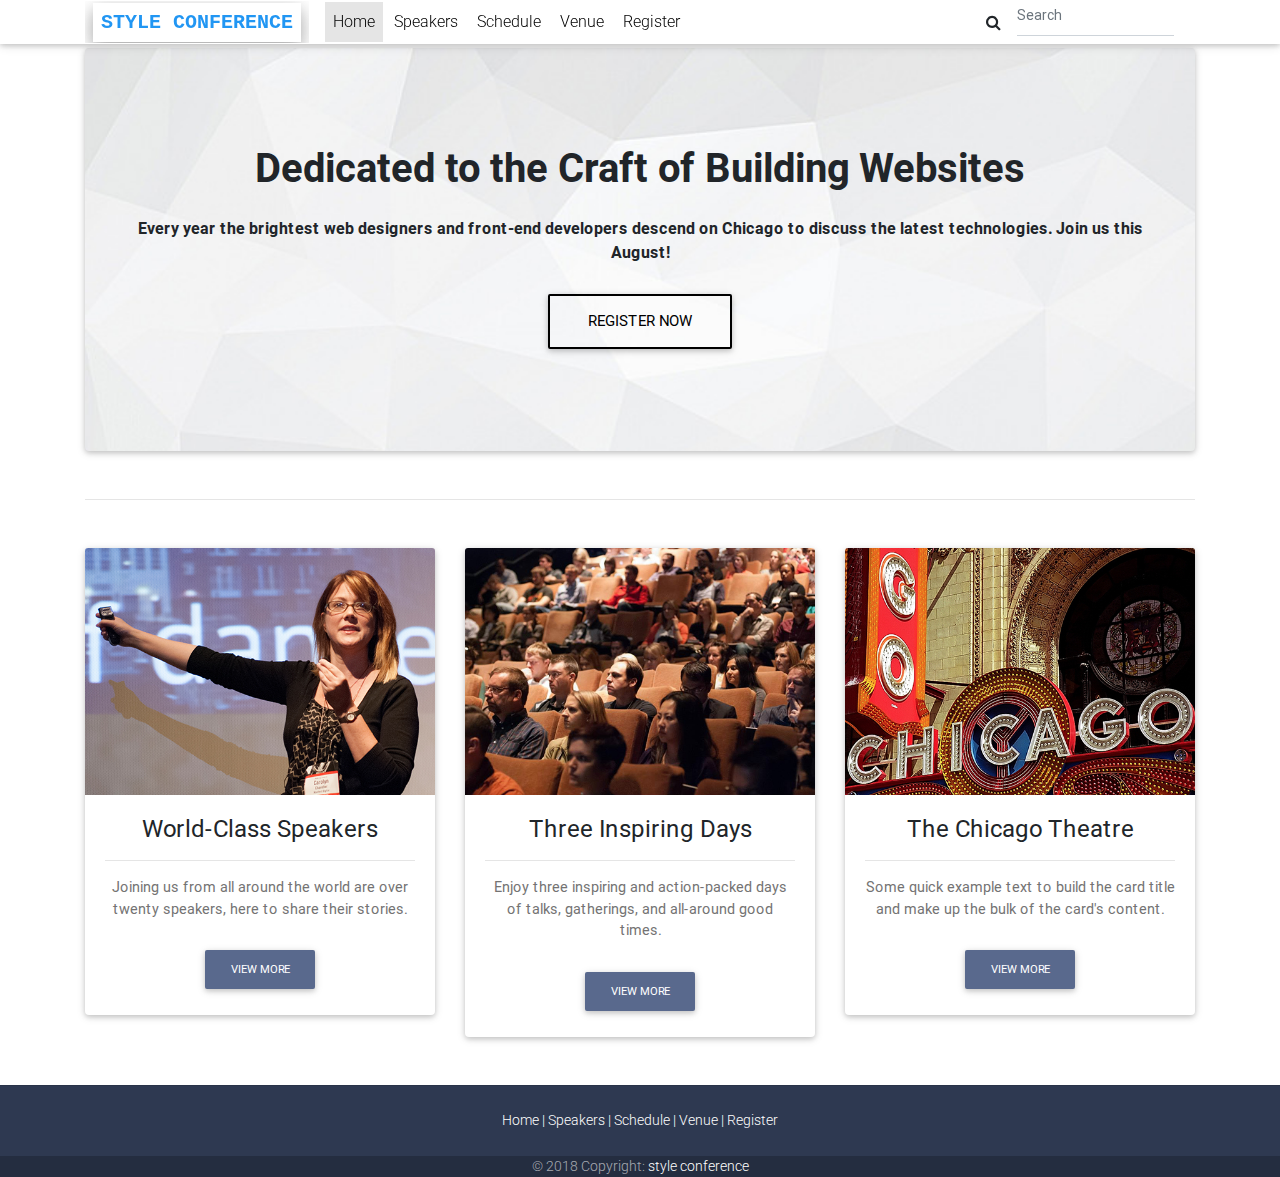
<file: index.html>
<!DOCTYPE html>
<html lang="en">

<head>
    <meta charset="utf-8">
    <meta name="viewport" content="width=device-width, initial-scale=1, shrink-to-fit=no">
    <meta http-equiv="x-ua-compatible" content="ie=edge">
    <title>Style conference</title>
    <!-- Font Awesome -->
    <link rel="stylesheet" href="https://maxcdn.bootstrapcdn.com/font-awesome/4.7.0/css/font-awesome.min.css">
    <link href="https://fonts.googleapis.com/css?family=Roboto" rel="stylesheet">
    <link rel="icon" 
      type="image/png" 
      href="https://png.icons8.com/ios/1600/video-conference.png">
    <!-- Bootstrap core CSS -->
    <link href="css/bootstrap.min.css" rel="stylesheet">
    <!-- Material Design Bootstrap -->
    <link href="css/mdb.min.css" rel="stylesheet">
    <!-- Your custom styles (optional) -->
    <link href="css/style.min.css" rel="stylesheet">
    <style>
        ul li a {
            /*background: #a9a9a9*/
            /*padding: 1px;*/
            margin-right: 3px;
            text-decoration: none;
            /*border-radius: 3px;*/
            font-weight: 300;
            font-family: 'Roboto';
            /*            font-size: 14px;*/
        }

    </style>
</head>

<body>

    <!--Main Navigation-->
    <header>

        <!-- Navbar -->
        <nav class="navbar fixed-top navbar-expand-lg navbar-light white scrolling-navbar bg-gray m-0 p-0">
            <div class="container">

                <!-- Brand -->
                <a class="navbar-brand waves-effect pl-2" href="index.html">
                    <strong class="font-weight-bold text-monospace blue-text mr-2 p-2 z-depth-2 wow fadeIn" style="font-family:monospace;">STYLE CONFERENCE</strong>
                </a>

                <!-- Collapse -->
                <button class="navbar-toggler" type="button" data-toggle="collapse" data-target="#navbarSupportedContent" aria-controls="navbarSupportedContent" aria-expanded="false" aria-label="Toggle navigation">
                    <span class="navbar-toggler-icon"></span>
                </button>

                <!-- Links -->
                <div class="collapse navbar-collapse" id="navbarSupportedContent">

                    <!-- Left -->
                    <ul class="navbar-nav mr-auto">
                        <li class="nav-item active">
                            <a class="nav-link waves-effect" href="index.html">Home
                                <span class="sr-only">(current)</span>
                            </a>
                        </li>
                        <li class="nav-item">
                            <a class="nav-link waves-effect" href="speakers.html">Speakers</a>
                        </li>
                        <li class="nav-item">
                            <a class="nav-link waves-effect" href="schedule.html">Schedule</a>
                        </li>
                        <li class="nav-item">
                            <a class="nav-link waves-effect" href="venue.html">Venue</a>
                        </li>
                        <li class="nav-item">
                            <a class="nav-link waves-effect" href="register.html">Register</a>
                        </li>
                    </ul>

                    <!-- Right -->
                    <!-- Search form -->
                    <form class="form-inline md-form m-0 form-sm">
                        <i class="fa fa-search" aria-hidden="true"></i>
                        <input class="form-control form-control-sm ml-3 w-75" type="text" placeholder="Search" aria-label="Search">
                    </form>
                </div>

            </div>
        </nav>
        <!-- Navbar -->

    </header>
    <!--Main Navigation-->

    <!--Main layout-->
    <main class="pt-5">
        <div class="container">

            <!--Section: Jumbotron-->
            <section class="card wow fadeIn" style="background-image: url(img/assets/gradient.jpg); background-repeat: no-repeat; background-size: cover;">

                <!-- Content -->
                <div class="card-body text-black text-center py-5 px-5 my-5">

                    <h1 class="mb-4 wow fadeIn">
                        <strong>Dedicated to the Craft of Building Websites</strong>
                    </h1>

                    <p class="mb-4 wow fadeIn">
                        <strong>Every year the brightest web designers and front-end developers descend on Chicago to discuss the latest technologies. Join us this August!</strong>
                    </p>
                    <a target="_blank" href="register.html" class="btn btn-outline-black btn-lg animated tada">Register Now
                    </a>

                </div>
                <!-- Content -->
            </section>
            <!--Section: Jumbotron-->

            <hr class="my-5">

            <!--Section: Cards-->
            <section class="text-center">

                <!--Grid row-->
                <div class="row mb-4 wow fadeIn">

                    <!--Grid column-->
                    <div class="col-lg-4 col-md-12 mb-4 animated bounceInLeft">

                        <!-- Card Dark -->
                        <div class="card">

                            <!-- Card image -->
                            <div class="view overlay">
                                <img class="card-img-top" src="img/assets/home/speakers.jpg" alt="professional speaker">
                                <a>
                                    <div class="mask rgba-white-slight"></div>
                                </a>
                            </div>

                            <!-- Card content -->
                            <div class="card-body rounded-bottom">

                                <!-- Title -->
                                <h4 class="card-title">World-Class Speakers</h4>
                                <hr class="hr-black">
                                <!-- Text -->
                                <p class="card-text mb-4">Joining us from all around the world are over twenty speakers, here to share their stories.</p>
                                <!-- Link -->
                                <a href="speaker.html" class="btn btn-mdb-color btn-md">View More</a>

                            </div>

                        </div>
                        <!-- Card Dark -->

                    </div>
                    <!--Grid column-->

                    <!--Grid column-->
                    <div class="col-lg-4 col-md-6 mb-4 animated bounceInRight">

                        <!-- Card Dark -->
                        <div class="card card-cascade">

                            <!-- Card image -->
                            <div class="view overlay">
                                <img class="card-img-top" src="img/assets/home/schedule.jpg" alt="Card image cap">
                                <a>
                                    <div class="mask rgba-white-slight"></div>
                                </a>
                            </div>

                            <!-- Card content -->
                            <div class="card-body rounded-bottom">

                                <!-- Title -->
                                <h4 class="card-title">Three Inspiring Days</h4>
                                <hr class="hr-black">
                                <!-- Text -->
                                <p class="card-text mb-4">Enjoy three inspiring and action-packed days of talks, gatherings, and all-around good times.</p>
                                <!-- Link -->
                                <a href="speaker.html" class="btn btn-mdb-color btn-md">View More</a>

                            </div>

                        </div>
                        <!-- Card Dark -->

                    </div>
                    <!--Grid column-->

                    <!--Grid column-->
                    <div class="col-lg-4 col-md-6 mb-4 animated bounceInLeft">

                        <!-- Card Dark -->
                        <div class="card">

                            <!-- Card image -->
                            <div class="view overlay">
                                <img class="card-img-top" src="img/assets/home/venue.jpg" alt="Card image cap">
                                <a>
                                    <div class="mask rgba-white-slight"></div>
                                </a>
                            </div>

                            <!-- Card content -->
                            <div class="card-body rounded-bottom">

                                <!-- Title -->
                                <h4 class="card-title">The Chicago Theatre</h4>
                                <hr class="hr-black">
                                <!-- Text -->
                                <p class="card-text mb-4">Some quick example text to build the card title and make up the bulk of the card's content.</p>
                                <!-- Link -->
                                <a href="speaker.html" class="btn btn-mdb-color btn-md">View More</a>

                            </div>

                        </div>
                        <!-- Card Dark -->

                    </div>
                    <!--Grid column-->

                </div>
                <!--Grid row-->

            </section>
            <!--Section: Cards-->


        </div>
    </main>
    <!--Main layout-->

    <!--Footer-->
    <footer class="page-footer text-center font-small mdb-color darken-2 mt-4 wow fadeIn">

        <hr class="my-4">

        <!-- Social icons -->
        <div class="pb-4">
            <a href="index.html"> Home |</a>

            <a href="speakers.html"> Speakers |</a>

            <a href="schedule.html"> Schedule |</a>

            <a href="venue.html"> Venue |</a>

            <a href="register.html"> Register</a>
        </div>
        <!-- Social icons -->

        <!--Copyright-->
        <div class="footer-copyright">
            © 2018 Copyright:
            <a href="index.html" target="_blank"> style conference </a>
        </div>
        <!--/.Copyright-->

    </footer>
    <!--/.Footer-->

    <!-- SCRIPTS -->
    <!-- JQuery -->
    <script src="js/jquery-3.3.1.min.js"></script>
    <!-- Bootstrap tooltips -->
    <script src="js/popper.min.js"></script>
    <!-- Bootstrap core JavaScript -->
    <script src="js/bootstrap.min.js"></script>
    <!-- MDB core JavaScript -->
    <script src="js/mdb.min.js"></script>
    <!-- Initializations -->
    <script>
        // Animations initialization
        new WOW().init();

    </script>
</body>

</html>
</file>
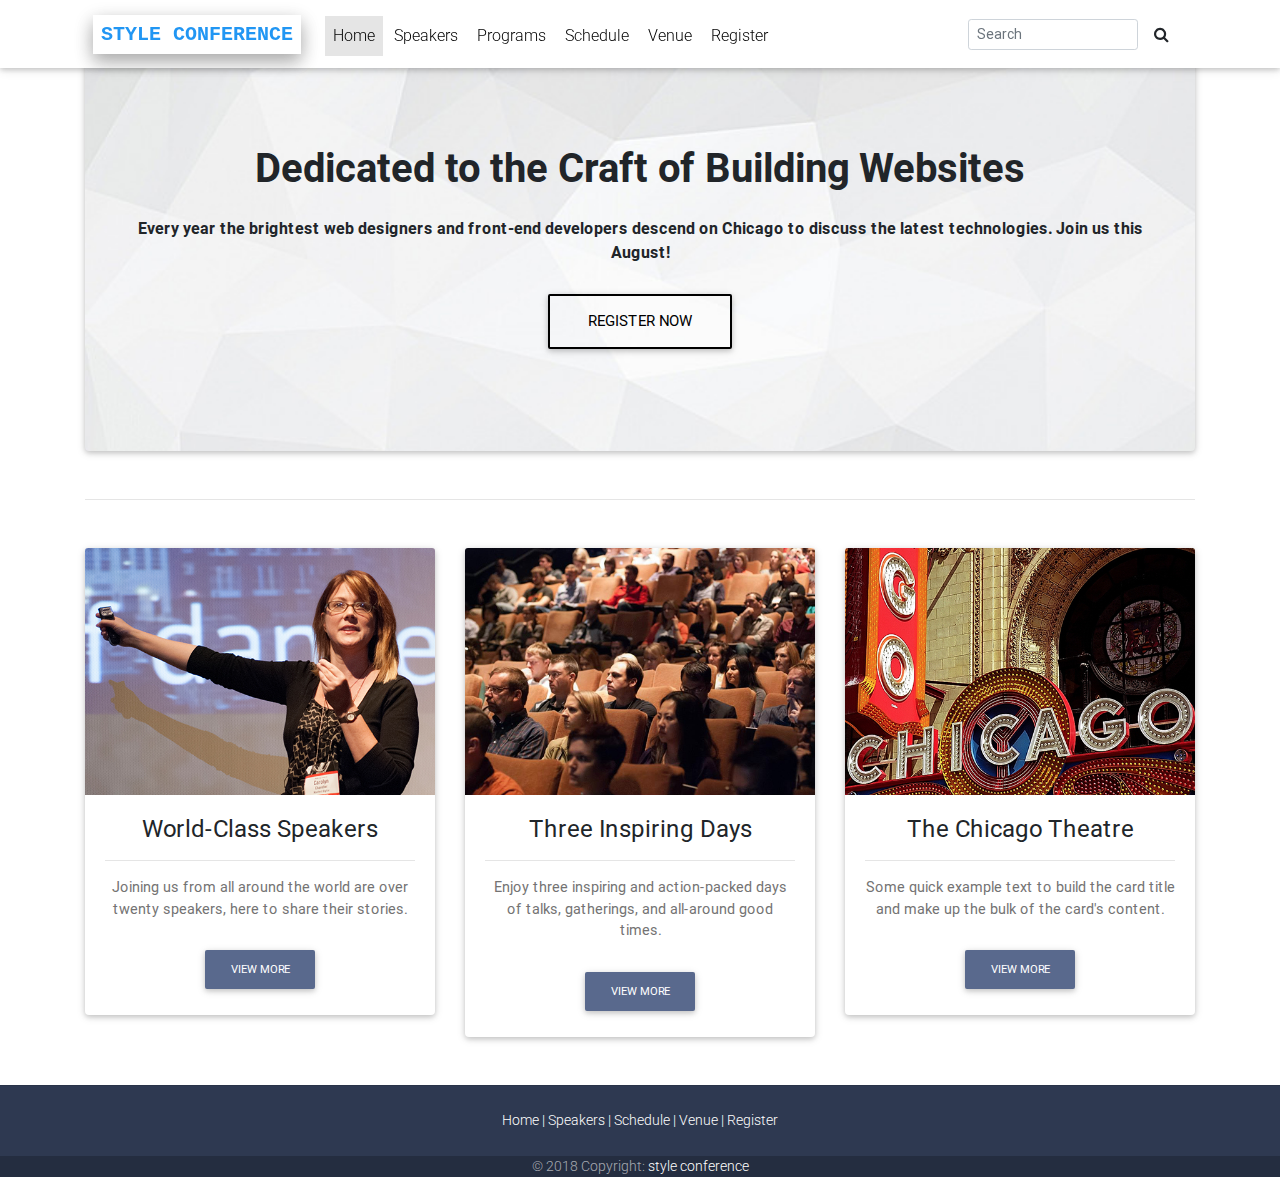
<file: 15thjuly.html>
<!DOCTYPE html>
<html lang="en">

<head>
    <meta charset="utf-8">
    <meta name="viewport" content="width=device-width, initial-scale=1, shrink-to-fit=no">
    <meta http-equiv="x-ua-compatible" content="ie=edge">
    <title>Style conference</title>
    <!-- Font Awesome -->
    <link rel="stylesheet" href="https://maxcdn.bootstrapcdn.com/font-awesome/4.7.0/css/font-awesome.min.css">
    <link href="https://fonts.googleapis.com/css?family=Roboto" rel="stylesheet">
    <link rel="icon" 
      type="image/png" 
      href="https://png.icons8.com/ios/1600/video-conference.png">
    <!-- Bootstrap core CSS -->
    <link href="css/bootstrap.min.css" rel="stylesheet">
    <!-- Material Design Bootstrap -->
    <link href="css/mdb.min.css" rel="stylesheet">
    <!-- Your custom styles (optional) -->
    <link href="css/style.min.css" rel="stylesheet">
    <script src="https://ajax.googleapis.com/ajax/libs/jquery/3.3.1/jquery.min.js"></script>
    <style>
        ul li a {
            /*background: #a9a9a9*/
            /*padding: 1px;*/
            margin-right: 3px;
            text-decoration: none;
            /*border-radius: 3px;*/
            font-weight: 300;
            font-family: 'Roboto';
            /*            font-size: 14px;*/
        }

        header ul {
            margin: 4px 0px;
        }

        .megamenu {
            /*            margin-top: 5px;*/
            margin-left: -270px;
            width: 90%;
            position: absolute;
            clear: both;
            display: grid;
            grid-template-columns: 1fr 2fr 1fr;
            grid-auto-rows: minmax(100px, auto);

            background-color: #FFFFFF;
            border-radius: 5px;
            /*            height: 400px;*/
            /*            display: none;*/
            border: 1px solid #F4F5F7;
            transition: background 1s ease;
        }

        #megahand1 {
            display: none;
        }


        .submenu {
            text-align: center;
            margin: 5px;
            padding: 1rem;
            /*            background-color: deepskyblue;*/
        }



        #ms-1 {

            grid-row: 1/3;
            grid-column: 1;
            border-right: 1px solid #f4f4f4;
        }

        #ms-1 h4 {
            margin-bottom: 40px;
        }

        #ms-1 li {
            /*            margin-top: 5px;*/
            padding: 5px;
            border-bottom: 1px solid #f4f4f4;
        }

        #ms-2 {
            grid-row: 1;
            grid-column: 2/4;
            display: flex;
            border-bottom: 1px solid #f4f4f4;

        }

        #ms-3 {
            grid-row: 2;
            grid-column: 2/4;

            /*            justify-content: space-between;*/
            padding: 0px;

        }

        #ms-2 img {
            margin: 0px;
            padding: 0px;
            width: 20%;
            height: 90%;
        }

        #ms-2 .intro {
            padding-left: 20px;
            text-align: left;
        }

        h4 {
            margin-bottom: 0px;
        }

        #ms-3 {
            text-align: left;
            display: flex;
        }

        #ms-3 img {
            margin-bottom: 10px;
            padding: 0px;
            width: 6rem;
            height: 6rem;
        }

        #ms-3>div {

            margin: 5px;
            padding: 5px;
            /*            background-color: aliceblue;*/
        }

        #ms-3>div:first-child {
            border-right: 1px solid #f4f4f4;
        }

        #megahand1 li:hover {
            background-color: #F4F5F7;
        }

        #megahand2 li:hover {
            background-color: #F4F5F7;
        }


        .submenu li {
            list-style: none;
        }

        #megahand2 {
            padding: 10px;
            text-align: center;
            margin-left: -350px;
            width: 90%;
            position: absolute;
            /*            clear: both;*/
            display: grid;
            grid-template-columns: 1fr 1fr 1fr 1fr 1fr 1fr;
            grid-auto-rows: minmax(100px, auto);

            background-color: #FFFFFF;
            border-radius: 5px;
            /*            height: 400px;*/
            /*            transition: 5s;*/
            display: none;
            border: 1px solid #F4F5F7;
            margin-right: 20px;
        }

        .submenu1 {
            padding-left: 0px;
            margin: 5px;
            float: left;
        }

        .submenu1 li {
            padding: 5px;
            list-style: none;
            border-bottom: 1px solid #f4f4f4;

        }

        .submenu1 li:last-child {
            list-style: none;
            border-bottom: 0px solid #f4f4f4;

        }

        .submenu li a:hover {
            /*            text-decoration: underline;*/
            text-transform: uppercase;
            font-size: 1.5rem;
        }

    </style>

</head>

<body>

    <!--Main Navigation-->
    <header>

        <!-- Navbar -->
        <nav class="navbar fixed-top navbar-expand-lg navbar-light white scrolling-navbar bg-gray">
            <div class="container">

                <!-- Brand -->
                <a class="navbar-brand pl-2" href="index.html">
                    <strong class="font-weight-bold text-monospace blue-text mr-2 p-2 z-depth-2 animated bounceInLeft" style="font-family:monospace;">STYLE CONFERENCE</strong>
                </a>

                <!-- Collapse -->
                <button class="navbar-toggler" type="button" data-toggle="collapse" data-target="#navbarSupportedContent" aria-controls="navbarSupportedContent" aria-expanded="false" aria-label="Toggle navigation">
                    <span class="navbar-toggler-icon"></span>
                </button>

                <!-- Links -->
                <div class="collapse navbar-collapse" id="navbarSupportedContent">

                    <!-- Left -->
                    <ul class="navbar-nav mr-auto">
                        <li class="nav-item active">
                            <a class="nav-link waves-effect" href="index.html">Home
                                <span class="sr-only">(current)</span>
                            </a>
                        </li>
                        <li id="mega1" class="nav-item" onmouseover="document.getElementById('megahand1').style.display = 'grid';" onmouseout="document.getElementById('megahand1').style.display = 'none';" href="speakers.html">
                            <a class="nav-link waves-effect">Speakers</a>
                            <div class="megamenu" id="megahand1" onmouseover="document.getElementById('megahand1').style.display = 'grid';" onmouseout="document.getElementById('megahand1').style.display = 'none';">
                                <ul id="ms-1" class="submenu">
                                    <h4><strong>Mega Links</strong></h4>
                                    <li><a href="">Home</a></li>
                                    <li><a href="">About</a></li>
                                    <li><a href="">Programe</a></li>
                                    <li><a href="">Contact Us</a></li>
                                </ul>
                                <div id="ms-2" class="submenu">
                                    <img src="img/assets/speakers/adam-connor.jpg" alt="adam">
                                    <div class="intro">
                                        <h5>Adam Connor</h5>
                                        <p style="margin-bottom: 5px">Web Designer</p>
                                        <p>Lorem ipsum dolor sit amet, consectetur adipisicing elit. Necessitatibus recusandae numquam reprehenderit laboriosam sit aspernatur incidunt? Maxime, quibusdam molestias sit saepe ducimus rem quam dolore a, inventore ut! Debitis, asperiores.</p>
                                        <a href="speakers.html">view more</a>
                                    </div>

                                </div>
                                <div id="ms-3" class="submenu">
                                    <div>
                                        <img src="img/assets/speakers/aj-self.jpg" alt="">
                                        <h4>Aj Self </h4>
                                        <p style="margin-bottom: 5px">Web Designer</p>
                                        <p>Lorem ipsum dolor sit amet, consectetur adipisicing elit. Illum id expedita quo quis vitae a praesentium sunt, impedit delectus unde.</p>
                                        <a href="speakers.html">view more</a>
                                    </div>
                                    <div>
                                        <img src="img/assets/speakers/arman-ghosh.jpg" alt="">
                                        <h4>Arman Ghosh</h4>
                                        <p style="margin-bottom: 5px">Web Designer</p>
                                        <p>Lorem ipsum dolor sit amet, consectetur adipisicing elit. Laboriosam impedit voluptas cupiditate minus sunt numquam placeat.</p>
                                        <a href="speakers.html">view more</a>
                                    </div>
                                </div>
                            </div>
                        </li>
                        <li id="mega1" class="nav-item" onmouseover="document.getElementById('megahand2').style.display = 'grid';" onmouseout="document.getElementById('megahand2').style.display = 'none';" href="speakers.html">
                            <a class="nav-link waves-effect">Programs</a>
                            <div class="megamenu" id="megahand2" onmouseover="document.getElementById('megahand2').style.display = 'grid';" onmouseout="document.getElementById('megahand2').style.display = 'none';">
                                <ul class="submenu1">
                                    <li><a href="">Home</a></li>
                                    <li><a href="">About</a></li>
                                    <li><a href="">Programe</a></li>
                                    <li><a href="">Contact Us</a></li>
                                </ul>
                                <ul class="submenu1">
                                    <li><a href="">Home</a></li>
                                    <li><a href="">About</a></li>
                                    <li><a href="">Programe</a></li>
                                    <li><a href="">Contact Us</a></li>
                                </ul>
                                <ul class="submenu1">
                                    <li><a href="">Home</a></li>
                                    <li><a href="">About</a></li>
                                    <li><a href="">Programe</a></li>
                                    <li><a href="">Contact Us</a></li>
                                </ul>
                                <ul class="submenu1">
                                    <li><a href="">Home</a></li>
                                    <li><a href="">About</a></li>
                                    <li><a href="">Programe</a></li>
                                    <li><a href="">Contact Us</a></li>
                                </ul>
                                <ul class="submenu1">
                                    <li><a href="">Home</a></li>
                                    <li><a href="">About</a></li>
                                    <li><a href="">Programe</a></li>
                                    <li><a href="">Contact Us</a></li>
                                </ul>
                                <ul class="submenu1">
                                    <li><a href="">Home</a></li>
                                    <li><a href="">About</a></li>
                                    <li><a href="">Programe</a></li>
                                    <li><a href="">Contact Us</a></li>
                                </ul>

                            </div>
                        </li>
                        <li class="nav-item">
                            <a class="nav-link waves-effect" href="schedule.html">Schedule</a>
                        </li>
                        <li class="nav-item">
                            <a class="nav-link waves-effect" href="venue.html">Venue</a>
                        </li>
                        <li class="nav-item">
                            <a class="nav-link waves-effect" href="register.html">Register</a>
                        </li>
                    </ul>

                    <!-- Right -->
                    <form class="form-inline ">
                        <input class="form-control form-control-sm mr-3 w-75" type="text" placeholder="Search" aria-label="Search">
                        <i class="fa fa-search" aria-hidden="true"></i>
                    </form>
                </div>

            </div>
        </nav>
        <!-- Navbar -->

    </header>
    <!--Main Navigation-->

    <!--Main layout-->
    <main class="pt-5">
        <div class="container">

            <!--Section: Jumbotron-->
            <section class="card wow fadeIn" style="background-image: url(img/assets/gradient.jpg); background-repeat: no-repeat; background-size: cover;">

                <!-- Content -->
                <div class="card-body text-black text-center py-5 px-5 my-5">

                    <h1 class="mb-4 wow fadeIn">
                        <strong>Dedicated to the Craft of Building Websites</strong>
                    </h1>

                    <p class="mb-4 wow fadeIn">
                        <strong>Every year the brightest web designers and front-end developers descend on Chicago to discuss the latest technologies. Join us this August!</strong>
                    </p>
                    <a target="_blank" href="register.html" class="btn btn-outline-black btn-lg animated tada">Register Now
                    </a>

                </div>
                <!-- Content -->
            </section>
            <!--Section: Jumbotron-->

            <hr class="my-5">

            <!--Section: Cards-->
            <section class="text-center">

                <!--Grid row-->
                <div class="row mb-4 wow fadeIn">

                    <!--Grid column-->
                    <div class="col-lg-4 col-md-12 mb-4 animated bounceInLeft">

                        <!-- Card Dark -->
                        <div class="card">

                            <!-- Card image -->
                            <div class="view overlay">
                                <img class="card-img-top" src="img/assets/home/speakers.jpg" alt="professional speaker">
                                <a>
                                    <div class="mask rgba-white-slight"></div>
                                </a>
                            </div>

                            <!-- Card content -->
                            <div class="card-body rounded-bottom">

                                <!-- Title -->
                                <h4 class="card-title">World-Class Speakers</h4>
                                <hr class="hr-black">
                                <!-- Text -->
                                <p class="card-text mb-4">Joining us from all around the world are over twenty speakers, here to share their stories.</p>
                                <!-- Link -->
                                <a href="speaker.html" class="btn btn-mdb-color btn-md">View More</a>

                            </div>

                        </div>
                        <!-- Card Dark -->

                    </div>
                    <!--Grid column-->

                    <!--Grid column-->
                    <div class="col-lg-4 col-md-6 mb-4 animated bounceInRight">

                        <!-- Card Dark -->
                        <div class="card card-cascade">

                            <!-- Card image -->
                            <div class="view overlay">
                                <img class="card-img-top" src="img/assets/home/schedule.jpg" alt="Card image cap">
                                <a>
                                    <div class="mask rgba-white-slight"></div>
                                </a>
                            </div>

                            <!-- Card content -->
                            <div class="card-body rounded-bottom">

                                <!-- Title -->
                                <h4 class="card-title">Three Inspiring Days</h4>
                                <hr class="hr-black">
                                <!-- Text -->
                                <p class="card-text mb-4">Enjoy three inspiring and action-packed days of talks, gatherings, and all-around good times.</p>
                                <!-- Link -->
                                <a href="speaker.html" class="btn btn-mdb-color btn-md">View More</a>

                            </div>

                        </div>
                        <!-- Card Dark -->

                    </div>
                    <!--Grid column-->

                    <!--Grid column-->
                    <div class="col-lg-4 col-md-6 mb-4 animated bounceInLeft">

                        <!-- Card Dark -->
                        <div class="card">

                            <!-- Card image -->
                            <div class="view overlay">
                                <img class="card-img-top" src="img/assets/home/venue.jpg" alt="Card image cap">
                                <a>
                                    <div class="mask rgba-white-slight"></div>
                                </a>
                            </div>

                            <!-- Card content -->
                            <div class="card-body rounded-bottom">

                                <!-- Title -->
                                <h4 class="card-title">The Chicago Theatre</h4>
                                <hr class="hr-black">
                                <!-- Text -->
                                <p class="card-text mb-4">Some quick example text to build the card title and make up the bulk of the card's content.</p>
                                <!-- Link -->
                                <a href="speaker.html" class="btn btn-mdb-color btn-md">View More</a>

                            </div>

                        </div>
                        <!-- Card Dark -->

                    </div>
                    <!--Grid column-->

                </div>
                <!--Grid row-->

            </section>
            <!--Section: Cards-->


        </div>
    </main>
    <!--Main layout-->

    <!--Footer-->
    <footer class="page-footer text-center font-small mdb-color darken-2 mt-4 wow fadeIn">

        <hr class="my-4">

        <!-- Social icons -->
        <div class="pb-4">
            <a href="index.html"> Home |</a>

            <a href="speakers.html"> Speakers |</a>

            <a href="schedule.html"> Schedule |</a>

            <a href="venue.html"> Venue |</a>

            <a href="register.html"> Register</a>
        </div>
        <!-- Social icons -->

        <!--Copyright-->
        <div class="footer-copyright">
            © 2018 Copyright:
            <a href="index.html" target="_blank"> style conference </a>
        </div>
        <!--/.Copyright-->

    </footer>
    <!--/.Footer-->

    <!-- SCRIPTS -->
    <!-- JQuery -->
    <script src="js/jquery-3.3.1.min.js"></script>
    <!-- Bootstrap tooltips -->
    <script src="js/popper.min.js"></script>
    <!-- Bootstrap core JavaScript -->
    <script src="js/bootstrap.min.js"></script>
    <!-- MDB core JavaScript -->
    <script src="js/mdb.min.js"></script>
    <!-- Initializations -->
    <script>
        // Animations initialization
        new WOW().init();

    </script>
</body>

</html>
</file>
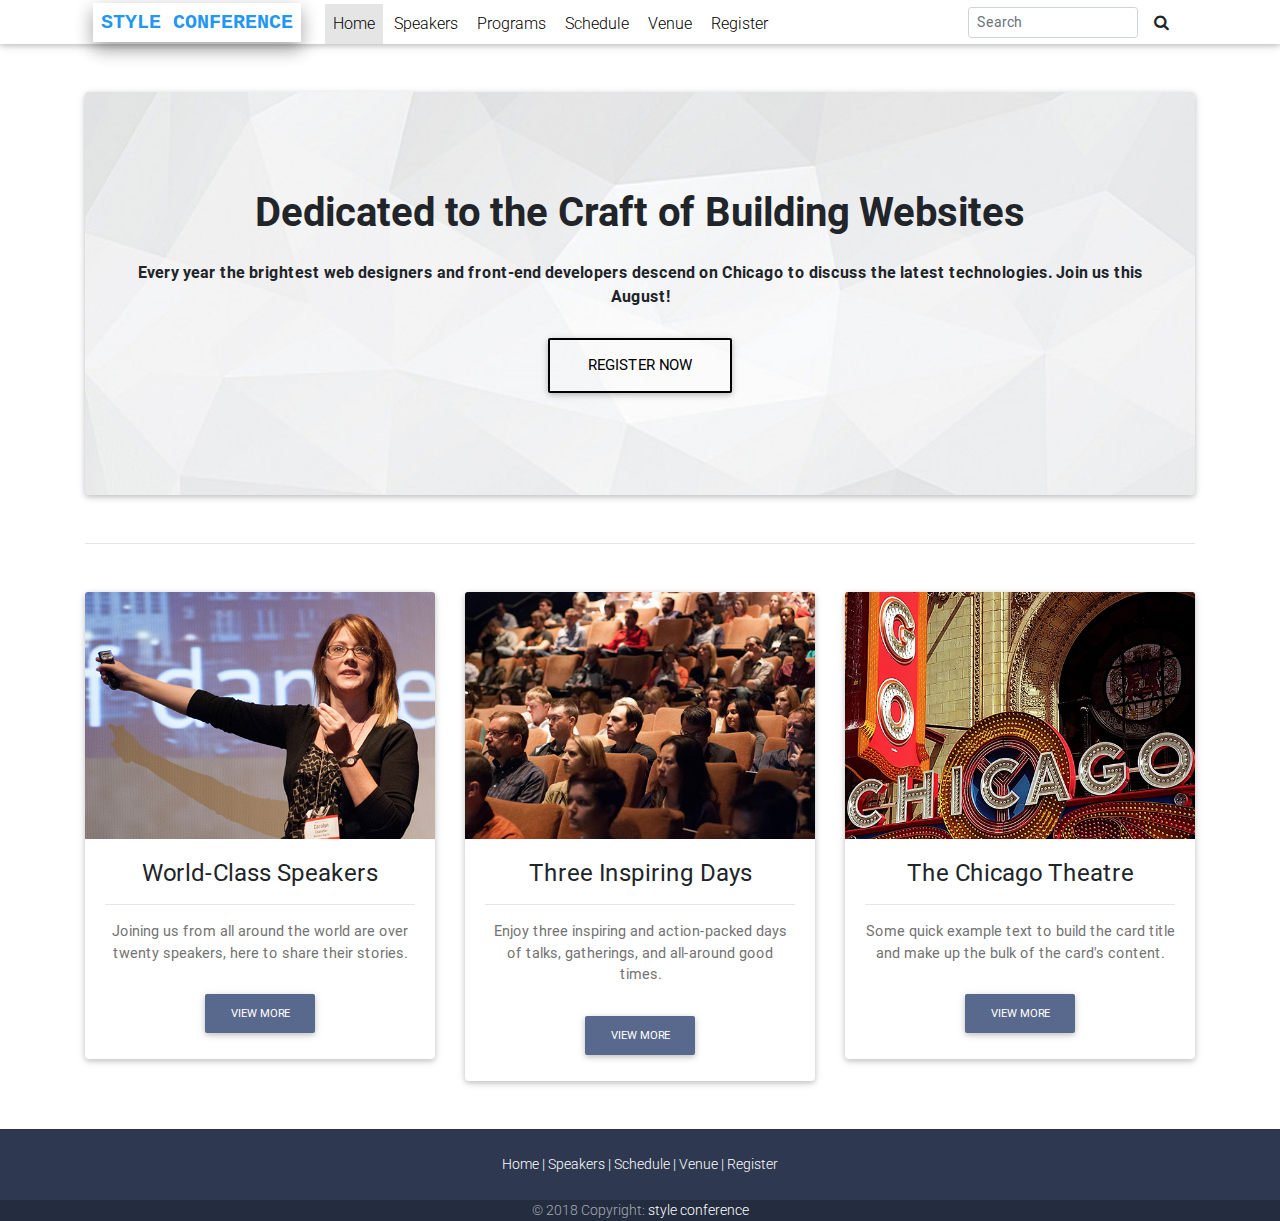
<file: 17july.html>
<!DOCTYPE html>
<html lang="en">

<head>
    <meta charset="utf-8">
    <meta name="viewport" content="width=device-width, initial-scale=1, shrink-to-fit=no">
    <meta http-equiv="x-ua-compatible" content="ie=edge">
    <title>Style conference</title>
    <!-- Font Awesome -->
    <link rel="stylesheet" href="https://maxcdn.bootstrapcdn.com/font-awesome/4.7.0/css/font-awesome.min.css">
    <link href="https://fonts.googleapis.com/css?family=Roboto" rel="stylesheet">
    <link rel="icon" 
      type="image/png" 
      href="https://png.icons8.com/ios/1600/video-conference.png">
    <!-- Bootstrap core CSS -->
    <link href="css/bootstrap.min.css" rel="stylesheet">
    <!-- Material Design Bootstrap -->
    <link href="css/mdb.min.css" rel="stylesheet">
    <!-- Your custom styles (optional) -->
    <link href="css/style.min.css" rel="stylesheet">
    <style>
        ul li a {
            /*background: #a9a9a9*/
            /*padding: 1px;*/
            margin-right: 3px;
            text-decoration: none;
            /*border-radius: 3px;*/
            font-weight: 300;
            font-family: 'Roboto';
            /*            font-size: 14px;*/
        }

        header ul {
            margin: 4px 0px;
        }

        /* Reset */

        .nav,
        .nav a,
        .nav ul,
        .nav li,
        .nav div {
            margin: 0;
            padding: 0;
            border: none;
            outline: none;
        }

        .nav a {
            text-decoration: none;
        }

        .nav li {
            list-style: none;
        }

        /* Menu Container */

        .nav {
            display: inline-block;
            position: relative;
            z-index: 500;
        }

        /* Menu List */

        .nav>li {
            display: block;
            float: left;
        }

        /* Menu Links */

        .nav>li>a {
            position: relative;
            display: block;
            z-index: 510;
            height: 54px;
            padding: 0 20px;
            line-height: 54px;

            font-family: Helvetica;
            font-weight: bold;
            font-size: 13px;
            color: #fcfcfc;
            text-shadow: 0 0 1px rgba(0, 0, 0, .35);
            background: #333;
            transition: all .3s ease;
        }

        .nav>li:hover>a {
            background: #333;
        }

        .nav>li:first-child>a {
            border-radius: 3px 0 0 3px;
            border-left: none;
        }

        /* Menu Dropdown */

        .nav>li>div {
            position: absolute;
            display: block;
            width: 100%;
            top: 50px;
            left: 0;
            opacity: 0;
            visibility: hidden;
            overflow: hidden;
            background: #ffffff;
            border-radius: 0 0 3px 3px;
            transition: all .3s ease .15s;
        }

        .nav>li:hover>div {
            opacity: 1;
            visibility: visible;
            overflow: visible;
        }

        /* Menu Content Styles */

        .nav .nav-column {
            float: left;
            width: 20%;
            padding: 5%;
        }

        .nav .nav-column h3 {
            margin: 20px 0 10px 0;
            line-height: 18px;
            font-family: Helvetica, Arial, sans-serif;
            font-weight: bold;
            font-size: 14px;
            color: #333;
            text-transform: uppercase;
        }

        .nav .nav-column li a {
            display: block;
            line-height: 26px;
            font-family: Helvetica, Arial, sans-serif;
            font-weight: bold;
            font-size: 13px;
            color: #888888;
        }

        .nav .nav-column li a:hover {
            color: #888888;
            text-decoration: underline;
            text-transform: uppercase;
        }

        #menu-wrapper {
            background-color: #333;
            position: fixed;
            top: -54px;
            height: 54px;
            width: 100%;
            display: block;
            transition: top 0.3s;
            z-index: 1;
        }

        .nav li a:hover {
            background-color: #1CBFD0;
        }

        /*        mega menu on main nav*/

        .megamenu {
            /*            margin-top: 5px;*/
            margin-left: -270px;
            width: 90%;
            position: absolute;
            clear: both;
            display: grid;
            grid-template-columns: 1fr 2fr 1fr;
            grid-auto-rows: minmax(100px, auto);

            background-color: #FFFFFF;
            border-radius: 5px;
            /*            height: 400px;*/
            /*            display: none;*/
            border: 1px solid #F4F5F7;
            box-shadow: 5px 5px 5px rgba(0, 0, 0, 0.1), -5px 5px 5px rgba(0, 0, 0, 0.1);
            transition: background 1s ease;
        }

        #megahand1 {
            display: none;
            z-index: 1;
        }

        .submenu {
            text-align: center;
            margin: 5px;
            padding: 1rem;
            /*            background-color: deepskyblue;*/
        }



        #ms-1 {

            grid-row: 1/3;
            grid-column: 1;
            border-right: 1px solid #f4f4f4;
        }

        #ms-1 h4 {
            margin-bottom: 40px;
        }

        #ms-1 li {
            /*            margin-top: 5px;*/
            padding: 5px;
            border-bottom: 1px solid #f4f4f4;
        }

        #ms-2 {
            grid-row: 1;
            grid-column: 2/4;
            display: flex;
            border-bottom: 1px solid #f4f4f4;

        }

        #ms-3 {
            grid-row: 2;
            grid-column: 2/4;

            /*            justify-content: space-between;*/
            padding: 0px;

        }

        #ms-2 img {
            margin: 0px;
            padding: 0px;
            width: 20%;
            height: 90%;
        }

        #ms-2 .intro {
            padding-left: 20px;
            text-align: left;
        }

        h4 {
            margin-bottom: 0px;
        }

        #ms-3 {
            text-align: left;
            display: flex;
        }

        #ms-3 img {
            margin-bottom: 10px;
            padding: 0px;
            width: 6rem;
            height: 6rem;
        }

        #ms-3>div {

            margin: 5px;
            padding: 5px;
            /*            background-color: aliceblue;*/
        }

        #ms-3>div:first-child {
            border-right: 1px solid #f4f4f4;
        }

        #megahand1 li:hover {
            background-color: #F4F5F7;
        }

        #megahand2 li:hover {
            background-color: #F4F5F7;
        }


        .submenu li {
            list-style: none;
        }

        #megahand2 {
            padding: 10px;
            text-align: center;
            margin-left: -350px;
            width: 90%;
            position: absolute;
            z-index: 1;
            display: grid;
            grid-template-columns: 1fr 1fr 1fr 1fr 1fr 1fr;
            grid-auto-rows: minmax(100px, auto);

            background-color: #FFFFFF;
            border-radius: 5px;
            /*            height: 400px;*/
            /*            transition: 5s;*/
            display: none;
            border: 1px solid #F4F5F7;
            margin-right: 20px;
        }

        .submenu1 {
            padding-left: 0px;
            margin: 5px;
            float: left;
        }

        .submenu1 li {
            padding: 5px;
            list-style: none;
            border-bottom: 1px solid #f4f4f4;

        }

        .submenu1 li:last-child {
            list-style: none;
            border-bottom: 0px solid #f4f4f4;

        }

        .submenu li a:hover {
            /*            text-decoration: underline;*/
            text-transform: uppercase;
            font-size: 1.5rem;
        }

        @media all and (max-width:990px) {
            .megamenu {
                display: none;
            }
        }
    </style>
</head>

<body>


    <!--Main Navigation-->
    <header>
        <div id="menu-wrapper">

            <ul class="nav">
                <li>
                    <a href="#">What's new</a>
                    <div>
                        <div class="nav-column">
                            <h3>Home</h3>
                            <ul>
                                <li><a href="#">link</a></li>
                                <li><a href="#">link</a></li>
                                <li><a href="#">link</a></li>
                                <li><a href="#">link</a></li>
                                <li><a href="#">link</a></li>
                                <li><a href="#">link</a></li>
                                <li><a href="#">link</a></li>
                                <li><a href="#">link</a></li>
                            </ul>
                        </div>

                        <div class="nav-column">
                            <h3>Home</h3>
                            <ul>
                                <li><a href="#">link</a></li>
                                <li><a href="#">link</a></li>
                                <li><a href="#">link</a></li>
                            </ul>

                            <h3>Home</h3>
                            <ul>
                                <li><a href="#">link</a></li>
                                <li><a href="#">link</a></li>
                                <li><a href="#">link</a></li>
                                <li><a href="#">link</a></li>
                            </ul>
                        </div>

                        <div class="nav-column">
                            <h3>Home</h3>
                            <ul>
                                <li><a href="#">link</a></li>
                                <li><a href="#">link</a></li>
                                <li><a href="#">link</a></li>
                                <li><a href="#">link</a></li>
                                <li><a href="#">link</a></li>
                                <li><a href="#">link</a></li>
                            </ul>
                        </div>

                        <div class="nav-column">
                            <h3>Home</h3>
                            <ul>
                                <li><a href="#">link</a></li>
                                <li><a href="#">link</a></li>
                                <li><a href="#">link</a></li>
                                <li><a href="#">link</a></li>
                            </ul>

                            <h3>Home</h3>
                            <ul>
                                <li><a href="#">link</a></li>
                                <li><a href="#">link</a></li>
                            </ul>
                        </div>
                    </div>
                </li>
                <li><a href="#">Programs</a></li>
                <li><a href="#">Version</a></li>
                <li>
                    <a href="#">Top rated</a>
                    <div>
                        <div class="nav-column">
                            <h3>Home</h3>
                            <ul>
                                <li><a href="#">link</a></li>
                                <li><a href="#">link</a></li>
                                <li><a href="#">link</a></li>
                                <li><a href="#">link</a></li>
                            </ul>

                            <h3>Brands</h3>
                            <ul>
                                <li><a href="#">link</a></li>
                                <li><a href="#">link</a></li>
                                <li><a href="#">link</a></li>
                            </ul>
                        </div>

                        <div class="nav-column">
                            <h3>Home</h3>
                            <ul>
                                <li><a href="#">link</a></li>
                                <li><a href="#">link</a></li>
                                <li><a href="#">link</a></li>
                                <li><a href="#">link</a></li>
                                <li><a href="#">link</a></li>
                            </ul>
                        </div>

                        <div class="nav-column">
                            <h3>Home</h3>
                            <ul>
                                <li><a href="#">link</a></li>
                                <li><a href="#">link</a></li>
                                <li><a href="#">link</a></li>
                                <li><a href="#">link</a></li>
                                <li><a href="#">link</a></li>
                            </ul>

                            <h3>Home</h3>
                            <ul>
                                <li><a href="#">link</a></li>
                                <li><a href="#">link</a></li>
                                <li><a href="#">link</a></li>
                                <li><a href="#">link</a></li>
                            </ul>
                        </div>

                        <div class="nav-column">
                            <h3>Home</h3>
                            <ul>
                                <li><a href="#">link</a></li>
                                <li><a href="#">link</a></li>
                                <li><a href="#">link</a></li>
                                <li><a href="#">link</a></li>
                                <li><a href="#">link</a></li>
                                <li><a href="#">link</a></li>
                                <li><a href="#">link</a></li>
                                <li><a href="#">link</a></li>
                                <li><a href="#">link</a></li>
                            </ul>
                        </div>
                    </div>
                </li>

                <li><a href="#">All Categories</a></li>
            </ul>

        </div>
        <!-- Navbar -->
        <nav class="navbar navbar-expand-lg navbar-light white bg-gray p-0 mt-0">
            <div class="container">

                <!-- Brand -->
                <a class="navbar-brand pl-2" href="index.html">
                    <strong class="font-weight-bold text-monospace blue-text mr-2 p-2 z-depth-2 animated bounceInLeft" style="font-family:monospace;">STYLE CONFERENCE</strong>
                </a>

                <!-- Collapse -->
                <button class="navbar-toggler" type="button" data-toggle="collapse" data-target="#navbarSupportedContent" aria-controls="navbarSupportedContent" aria-expanded="false" aria-label="Toggle navigation">
                    <span class="navbar-toggler-icon"></span>
                </button>

                <!-- Links -->
                <div class="collapse navbar-collapse" id="navbarSupportedContent">

                    <!-- Left -->
                    <ul class="navbar-nav mr-auto">
                        <li class="nav-item active">
                            <a class="nav-link waves-effect" href="index.html">Home
                                <span class="sr-only">(current)</span>
                            </a>
                        </li>
                        <li id="mega1" class="nav-item" href="speakers.html">
                            <a class="nav-link waves-effect" onmouseover="document.getElementById('megahand1').style.display = 'grid';" onmouseout="document.getElementById('megahand1').style.display = 'none';">Speakers</a>
                            <div class="megamenu wow fadeIn" id="megahand1" onmouseover="document.getElementById('megahand1').style.display = 'grid';" onmouseout="document.getElementById('megahand1').style.display = 'none';">
                                <ul id="ms-1" class="submenu">
                                    <h4><strong>Mega Links</strong></h4>
                                    <li><a href="">Home</a></li>
                                    <li><a href="">About</a></li>
                                    <li><a href="">Program</a></li>
                                    <li><a href="">Contact Us</a></li>
                                </ul>
                                <div id="ms-2" class="submenu">
                                    <img src="img/assets/speakers/adam-connor.jpg" alt="adam">
                                    <div class="intro">
                                        <h5>Adam Connor</h5>
                                        <p style="margin-bottom: 5px">Web Designer</p>
                                        <p>Lorem ipsum dolor sit amet, consectetur adipisicing elit. Necessitatibus recusandae numquam reprehenderit laboriosam sit aspernatur incidunt? Maxime, quibusdam molestias sit saepe ducimus rem quam dolore a, inventore ut! Debitis, asperiores.</p>
                                        <a href="speakers.html">view more</a>
                                    </div>

                                </div>
                                <div id="ms-3" class="submenu">
                                    <div>
                                        <img src="img/assets/speakers/aj-self.jpg" alt="">
                                        <h4>Aj Self </h4>
                                        <p style="margin-bottom: 5px">Web Designer</p>
                                        <p>Lorem ipsum dolor sit amet, consectetur adipisicing elit. Illum id expedita quo quis vitae a praesentium sunt, impedit delectus unde.</p>
                                        <a href="speakers.html">view more</a>
                                    </div>
                                    <div>
                                        <img src="img/assets/speakers/arman-ghosh.jpg" alt="">
                                        <h4>Arman Ghosh</h4>
                                        <p style="margin-bottom: 5px">Web Designer</p>
                                        <p>Lorem ipsum dolor sit amet, consectetur adipisicing elit. Laboriosam impedit voluptas cupiditate minus sunt numquam placeat.</p>
                                        <a href="speakers.html">view more</a>
                                    </div>
                                </div>
                            </div>
                        </li>
                        <li id="mega1" class="nav-item" onmouseover="document.getElementById('megahand2').style.display = 'grid';" onmouseout="document.getElementById('megahand2').style.display = 'none';" href="speakers.html">
                            <a class="nav-link waves-effect">Programs</a>
                            <div class="megamenu wow fadeIn" id="megahand2" onmouseover="document.getElementById('megahand2').style.display = 'grid';" onmouseout="document.getElementById('megahand2').style.display = 'none';">
                                <ul class="submenu1">
                                    <li><a href="">Home</a></li>
                                    <li><a href="">About</a></li>
                                    <li><a href="">Programe</a></li>
                                    <li><a href="">Contact Us</a></li>
                                </ul>
                                <ul class="submenu1">
                                    <li><a href="">Home</a></li>
                                    <li><a href="">About</a></li>
                                    <li><a href="">Programe</a></li>
                                    <li><a href="">Contact Us</a></li>
                                </ul>
                                <ul class="submenu1">
                                    <li><a href="">Home</a></li>
                                    <li><a href="">About</a></li>
                                    <li><a href="">Programe</a></li>
                                    <li><a href="">Contact Us</a></li>
                                </ul>
                                <ul class="submenu1">
                                    <li><a href="">Home</a></li>
                                    <li><a href="">About</a></li>
                                    <li><a href="">Programe</a></li>
                                    <li><a href="">Contact Us</a></li>
                                </ul>
                                <ul class="submenu1">
                                    <li><a href="">Home</a></li>
                                    <li><a href="">About</a></li>
                                    <li><a href="">Programe</a></li>
                                    <li><a href="">Contact Us</a></li>
                                </ul>
                                <ul class="submenu1">
                                    <li><a href="">Home</a></li>
                                    <li><a href="">About</a></li>
                                    <li><a href="">Programe</a></li>
                                    <li><a href="">Contact Us</a></li>
                                </ul>

                            </div>
                        </li>
                        <li class="nav-item">
                            <a class="nav-link waves-effect" href="schedule.html">Schedule</a>
                        </li>
                        <li class="nav-item">
                            <a class="nav-link waves-effect" href="venue.html">Venue</a>
                        </li>
                        <li class="nav-item">
                            <a class="nav-link waves-effect" href="register.html">Register</a>
                        </li>
                    </ul>

                    <!-- Right -->
                    <form class="form-inline ">
                        <input class="form-control form-control-sm mr-3 w-75" type="text" placeholder="Search" aria-label="Search">
                        <i class="fa fa-search" aria-hidden="true"></i>
                    </form>
                </div>

            </div>
        </nav>
        <!-- Navbar -->

    </header>
    <!--Main Navigation-->

    <!--Main layout-->
    <main class="pt-5">
        <div class="container">

            <!--Section: Jumbotron-->
            <section class="card wow fadeIn" style="background-image: url(img/assets/gradient.jpg); background-repeat: no-repeat; background-size: cover;">

                <!-- Content -->
                <div class="card-body text-black text-center py-5 px-5 my-5">

                    <h1 class="mb-4 wow fadeIn">
                        <strong>Dedicated to the Craft of Building Websites</strong>
                    </h1>

                    <p class="mb-4 wow fadeIn">
                        <strong>Every year the brightest web designers and front-end developers descend on Chicago to discuss the latest technologies. Join us this August!</strong>
                    </p>
                    <a target="_blank" href="register.html" class="btn btn-outline-black btn-lg animated tada">Register Now
                    </a>

                </div>
                <!-- Content -->
            </section>
            <!--Section: Jumbotron-->

            <hr class="my-5">

            <!--Section: Cards-->
            <section class="text-center">

                <!--Grid row-->
                <div class="row mb-4 wow fadeIn">

                    <!--Grid column-->
                    <div class="col-lg-4 col-md-12 mb-4 animated bounceInLeft">

                        <!-- Card Dark -->
                        <div class="card">

                            <!-- Card image -->
                            <div class="view overlay">
                                <img class="card-img-top" src="img/assets/home/speakers.jpg" alt="professional speaker">
                                <a>
                                    <div class="mask rgba-white-slight"></div>
                                </a>
                            </div>

                            <!-- Card content -->
                            <div class="card-body rounded-bottom">

                                <!-- Title -->
                                <h4 class="card-title">World-Class Speakers</h4>
                                <hr class="hr-black">
                                <!-- Text -->
                                <p class="card-text mb-4">Joining us from all around the world are over twenty speakers, here to share their stories.</p>
                                <!-- Link -->
                                <a href="speaker.html" class="btn btn-mdb-color btn-md">View More</a>

                            </div>

                        </div>
                        <!-- Card Dark -->

                    </div>
                    <!--Grid column-->

                    <!--Grid column-->
                    <div class="col-lg-4 col-md-6 mb-4 animated bounceInRight">

                        <!-- Card Dark -->
                        <div class="card card-cascade">

                            <!-- Card image -->
                            <div class="view overlay">
                                <img class="card-img-top" src="img/assets/home/schedule.jpg" alt="Card image cap">
                                <a>
                                    <div class="mask rgba-white-slight"></div>
                                </a>
                            </div>

                            <!-- Card content -->
                            <div class="card-body rounded-bottom">

                                <!-- Title -->
                                <h4 class="card-title">Three Inspiring Days</h4>
                                <hr class="hr-black">
                                <!-- Text -->
                                <p class="card-text mb-4">Enjoy three inspiring and action-packed days of talks, gatherings, and all-around good times.</p>
                                <!-- Link -->
                                <a href="speaker.html" class="btn btn-mdb-color btn-md">View More</a>

                            </div>

                        </div>
                        <!-- Card Dark -->

                    </div>
                    <!--Grid column-->

                    <!--Grid column-->
                    <div class="col-lg-4 col-md-6 mb-4 animated bounceInLeft">

                        <!-- Card Dark -->
                        <div class="card">

                            <!-- Card image -->
                            <div class="view overlay">
                                <img class="card-img-top" src="img/assets/home/venue.jpg" alt="Card image cap">
                                <a>
                                    <div class="mask rgba-white-slight"></div>
                                </a>
                            </div>

                            <!-- Card content -->
                            <div class="card-body rounded-bottom">

                                <!-- Title -->
                                <h4 class="card-title">The Chicago Theatre</h4>
                                <hr class="hr-black">
                                <!-- Text -->
                                <p class="card-text mb-4">Some quick example text to build the card title and make up the bulk of the card's content.</p>
                                <!-- Link -->
                                <a href="speaker.html" class="btn btn-mdb-color btn-md">View More</a>

                            </div>

                        </div>
                        <!-- Card Dark -->

                    </div>
                    <!--Grid column-->

                </div>
                <!--Grid row-->

            </section>
            <!--Section: Cards-->


        </div>
    </main>
    <!--Main layout-->

    <!--Footer-->
    <footer class="page-footer text-center font-small mdb-color darken-2 mt-4 wow fadeIn">

        <hr class="my-4">

        <!-- Social icons -->
        <div class="pb-4">
            <a href="index.html"> Home |</a>

            <a href="speakers.html"> Speakers |</a>

            <a href="schedule.html"> Schedule |</a>

            <a href="venue.html"> Venue |</a>

            <a href="register.html"> Register</a>
        </div>
        <!-- Social icons -->

        <!--Copyright-->
        <div class="footer-copyright">
            © 2018 Copyright:
            <a href="index.html" target="_blank"> style conference </a>
        </div>
        <!--/.Copyright-->

    </footer>
    <!--/.Footer-->

    <!-- SCRIPTS -->
    <!-- JQuery -->
    <script src="js/jquery-3.3.1.min.js"></script>
    <!-- Bootstrap tooltips -->
    <script src="js/popper.min.js"></script>
    <!-- Bootstrap core JavaScript -->
    <script src="js/bootstrap.min.js"></script>
    <!-- MDB core JavaScript -->
    <script src="js/mdb.min.js"></script>
    <!-- Initializations -->
    <script>
        // Animations initialization
        new WOW().init();

        // When the user scrolls down 20px from the top of the document, slide down the navbar
        window.onscroll = function() {
            scrollFunction()
        };

        function scrollFunction() {
            if (document.body.scrollTop > 30 || document.documentElement.scrollTop > 30) {
                document.getElementById("menu-wrapper").style.top = "0";
            } else {
                document.getElementById("menu-wrapper").style.top = "-54px";
            }
        }
    </script>
</body>

</html>
</file>
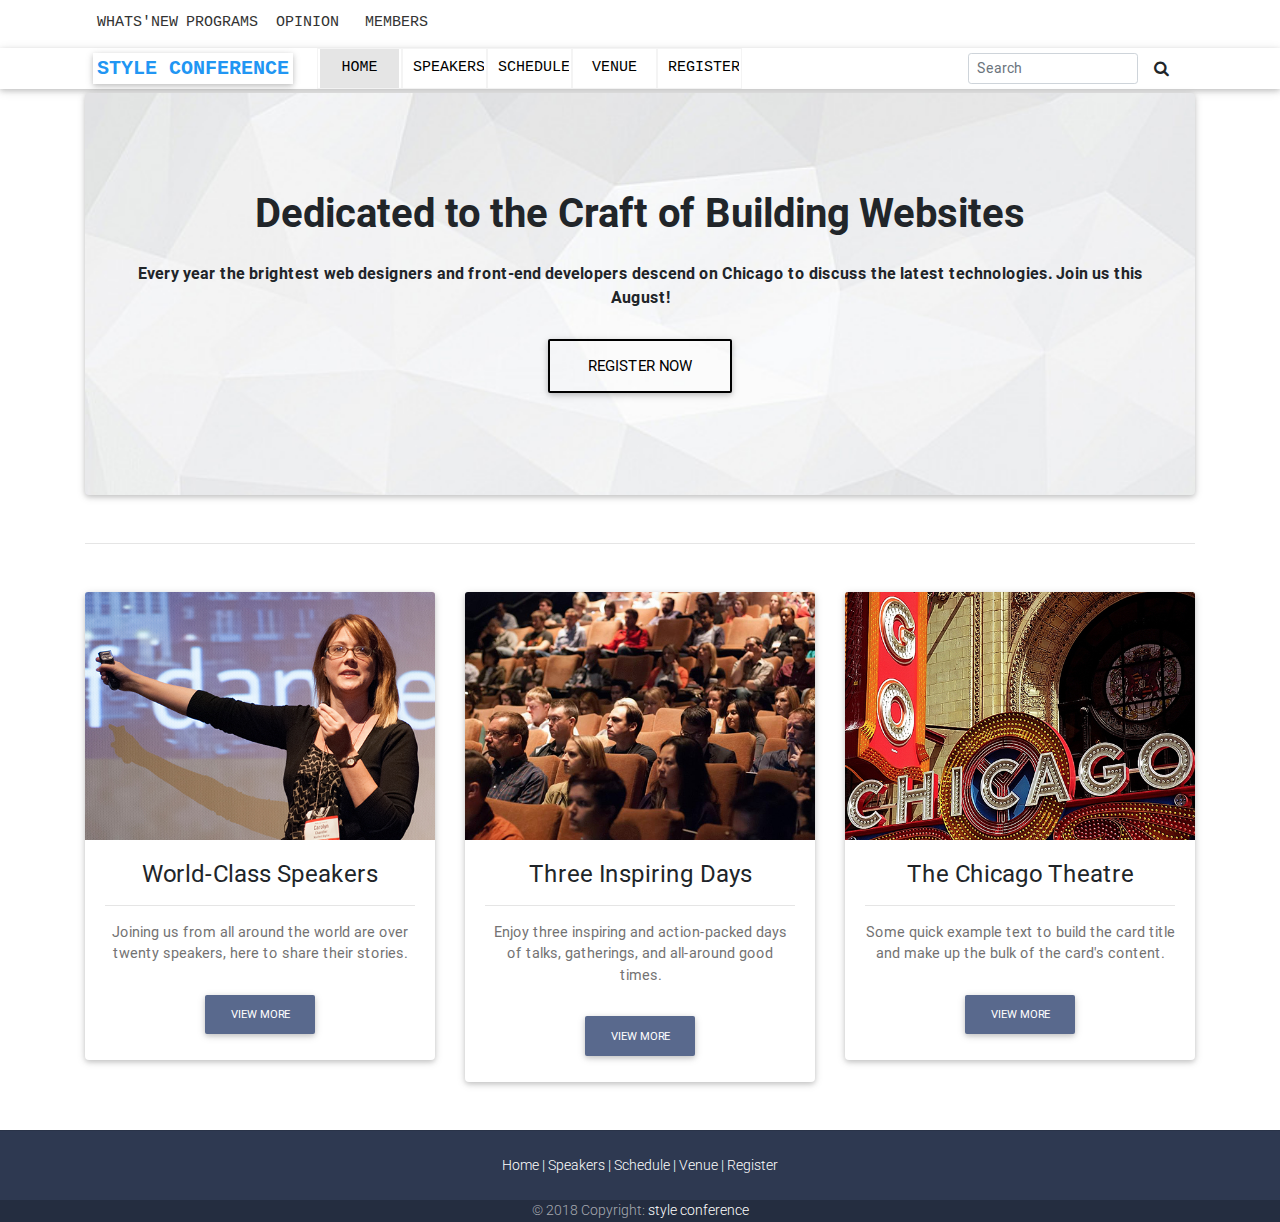
<file: 18july.html>
<!DOCTYPE html>
<html lang="en">

<head>
    <meta charset="utf-8">
    <meta name="viewport" content="width=device-width, initial-scale=1, shrink-to-fit=no">
    <meta http-equiv="x-ua-compatible" content="ie=edge">
    <title>Style conference</title>
    <!-- Font Awesome -->
    <link rel="stylesheet" href="https://maxcdn.bootstrapcdn.com/font-awesome/4.7.0/css/font-awesome.min.css">
    <link href="https://fonts.googleapis.com/css?family=Roboto" rel="stylesheet">
    <link rel="icon" 
      type="image/png" 
      href="https://png.icons8.com/ios/1600/video-conference.png">
    <!-- Bootstrap core CSS -->
    <link href="css/bootstrap.min.css" rel="stylesheet">
    <!-- Material Design Bootstrap -->
    <link href="css/mdb.min.css" rel="stylesheet">
    <!-- Your custom styles (optional) -->
    <link href="css/style.min.css" rel="stylesheet">
    <style>
        ul li a {
            /*background: #a9a9a9*/
            /*padding: 1px;*/
            margin-right: 3px;
            text-decoration: none;
            /*border-radius: 3px;*/
            /*            font-weight: 300;*/
            font-family: 'Roboto';
            /*            font-size: 14px;*/
        }

        .submenu ul li {
            list-style: none;
            padding: 1rem;
        }

        #megamenu {
            font-size: 14px;
            font-family: sans-serif;
            position: relative;
            display: block;
            width: 100%;
            height: 35px;
        }

        .submenu {
            position: absolute;

            visibility: hidden;
            overflow: hidden;

            opacity: 0;
            z-index: 1;
            transition: .3s;
            width: 85%;
            height: 300px;
            background-color: #fff;
            border: 1px solid #f4f4f4;
            box-shadow: 5px 5px 10px rgba(0, 0, 0, 0.1), -5px 5px 10px rgba(0, 0, 0, 0.1);
        }

        .nav-item a {
            text-transform: uppercase;
            font-weight: 500;
            font-size: 15px;
            margin: 0px;
            font-family: monospace;
        }

        .nav-item {
            padding: 0px 2px;
            width: 85px;
            text-align: center;
            border: 1px solid #f4f4f4;
        }

        #megamenu ul li {
            border: none;
        }

        .submenu ul {
            padding: 1rem;
            margin: 1rem;
        }

        .submenu ul li {
            text-align: center;
            width: 30%;
            border-bottom: 1px solid #f4f4f4;
        }

        .submenu ul li:last-child {
            border-bottom: none;
        }

        #megamenu ul li {
            margin: 2px;
            padding: 2px;
            /*            background: #fff;*/
        }

        #megamenu ul li a {
            color: #333;
        }

        #megamenu ul li:hover>div {
            opacity: 1;
            overflow: visible;
            visibility: visible;
        }

        .hand {
            position: absolute;
            visibility: hidden;
            overflow: hidden;
            opacity: 0;
            z-index: 1;
            padding: 1rem;
            transition: .3s;
            margin-left: 300px;
            background-color: #fff;
            border: 1px solid #f4f4f4;
            box-shadow: 5px 5px 10px rgba(0, 0, 0, 0.1), -5px 5px 10px rgba(0, 0, 0, 0.1);
        }

        .bd:hover>div {
            opacity: 1;
            overflow: visible;
            visibility: visible;
        }

        .submenu ul li:hover {
            background: #f4f4f4;
        }
    </style>
</head>

<body>


    <!--Main Navigation-->
    <header>
        <!-- Navbar -->
        <nav id="megamenu" class="fixed-top navbar-expand-lg m-0 p-0" style="height:40px;">
            <div class="container">
                <ul class="navbar-nav mr-auto">
                    <li class="nav-item">
                        <a class="nav-link waves-effect" href="index.html">WHATS'NEW 
                            </a>
                        <div class="submenu">
                            <ul>
                                <li><a href="" class="bd">Shirt ></a>
                                    <div class="hand">
                                        <h4>Shirts</h4>
                                        <hr class="my-2">
                                        <p>Lorem ipsum dolor sit amet, consectetur adipisicing elit. Nam rerum alias laboriosam tenetur doloribus quam eligendi minus veritatis eius, tempora delectus minima dignissimos! Voluptate unde eligendi, blanditiis pariatur nam fuga.</p>
                                    </div>
                                </li>
                                <li><a href="">Shoes ></a>
                                    <div class="hand">
                                        <h4>Shoes</h4>
                                        <hr class="my-2">
                                        <p>Lorem ipsum dolor sit amet, consectetur adipisicing elit. Nam rerum alias laboriosam tenetur doloribus quam eligendi minus veritatis eius, tempora delectus minima dignissimos! Voluptate unde eligendi, blanditiis pariatur nam fuga.</p>
                                    </div>
                                </li>
                                <li><a href="">Sorts ></a>
                                    <div class="hand">
                                        <h4>Sorts</h4>
                                        <hr class="my-2">
                                        <p>Lorem ipsum dolor sit amet, consectetur adipisicing elit. Nam rerum alias laboriosam tenetur doloribus quam eligendi minus veritatis eius, tempora delectus minima dignissimos! Voluptate unde eligendi, blanditiis pariatur nam fuga.</p>
                                    </div>
                                </li>
                                <li><a href="">Cap</a></li>
                            </ul>
                        </div>
                    </li>
                    <li class="nav-item">
                        <a class="nav-link waves-effect" href="schedule.html">PROGRAMS</a>
                    </li>
                    <li class="nav-item">
                        <a class="nav-link waves-effect" href="schedule.html">OPINION</a>
                    </li>
                    <li class="nav-item">
                        <a class="nav-link waves-effect" href="venue.html">MEMBERS</a>
                    </li>

                </ul>
            </div>
        </nav>
        <!-- Navbar -->

        <!-- Navbar -->
        <nav class="navbar navbar-expand-lg navbar-light white bg-gray p-0 mt-2 ">
            <div class="container">

                <!-- Brand -->
                <a class="navbar-brand p-1" href="index.html">
                    <strong class="font-weight-bold text-monospace blue-text m-1 p-1 z-depth-1 animated bounceInLeft" style="font-family:monospace;">STYLE CONFERENCE</strong>
                </a>

                <!-- Collapse -->
                <button class="navbar-toggler" type="button" data-toggle="collapse" data-target="#navbarSupportedContent" aria-controls="navbarSupportedContent" aria-expanded="false" aria-label="Toggle navigation">
                    <span class="navbar-toggler-icon"></span>
                </button>

                <!-- Links -->
                <div class="collapse navbar-collapse" id="navbarSupportedContent">

                    <!-- Left -->
                    <ul class="navbar-nav mr-auto mt-0">
                        <li class="nav-item active">
                            <a class="nav-link waves-effect" href="index.html">Home
                                <span class="sr-only">(current)</span>
                            </a>
                        </li>
                        <li id="mega1" class="nav-item" href="speakers.html">
                            <a class="nav-link waves-effect">Speakers</a>
                        </li>
                        <li class="nav-item">
                            <a class="nav-link waves-effect" href="schedule.html">Schedule</a>
                        </li>
                        <li class="nav-item">
                            <a class="nav-link waves-effect" href="venue.html">Venue</a>
                        </li>
                        <li class="nav-item">
                            <a class="nav-link waves-effect" href="register.html">Register</a>
                        </li>
                    </ul>

                    <!-- Right -->
                    <form class="form-inline ">
                        <input class="form-control form-control-sm mr-3 w-75" type="text" placeholder="Search" aria-label="Search">
                        <i class="fa fa-search" aria-hidden="true"></i>
                    </form>
                </div>

            </div>
        </nav>
        <!-- Navbar -->


    </header>
    <!--Main Navigation-->

    <!--Main layout-->
    <main class="pt-1">
        <div class="container">

            <!--Section: Jumbotron-->
            <section class="card wow fadeIn" style="background-image: url(img/assets/gradient.jpg); background-repeat: no-repeat; background-size: cover;">

                <!-- Content -->
                <div class="card-body text-black text-center py-5 px-5 my-5">

                    <h1 class="mb-4 wow fadeIn">
                        <strong>Dedicated to the Craft of Building Websites</strong>
                    </h1>

                    <p class="mb-4 wow fadeIn">
                        <strong>Every year the brightest web designers and front-end developers descend on Chicago to discuss the latest technologies. Join us this August!</strong>
                    </p>
                    <a target="_blank" href="register.html" class="btn btn-outline-black btn-lg animated tada">Register Now
                    </a>

                </div>
                <!-- Content -->
            </section>
            <!--Section: Jumbotron-->

            <hr class="my-5">

            <!--Section: Cards-->
            <section class="text-center">

                <!--Grid row-->
                <div class="row mb-4 wow fadeIn">

                    <!--Grid column-->
                    <div class="col-lg-4 col-md-12 mb-4 animated bounceInLeft">

                        <!-- Card Dark -->
                        <div class="card">

                            <!-- Card image -->
                            <div class="view overlay">
                                <img class="card-img-top" src="img/assets/home/speakers.jpg" alt="professional speaker">
                                <a>
                                    <div class="mask rgba-white-slight"></div>
                                </a>
                            </div>

                            <!-- Card content -->
                            <div class="card-body rounded-bottom">

                                <!-- Title -->
                                <h4 class="card-title">World-Class Speakers</h4>
                                <hr class="hr-black">
                                <!-- Text -->
                                <p class="card-text mb-4">Joining us from all around the world are over twenty speakers, here to share their stories.</p>
                                <!-- Link -->
                                <a href="speaker.html" class="btn btn-mdb-color btn-md">View More</a>

                            </div>

                        </div>
                        <!-- Card Dark -->

                    </div>
                    <!--Grid column-->

                    <!--Grid column-->
                    <div class="col-lg-4 col-md-6 mb-4 animated bounceInRight">

                        <!-- Card Dark -->
                        <div class="card card-cascade">

                            <!-- Card image -->
                            <div class="view overlay">
                                <img class="card-img-top" src="img/assets/home/schedule.jpg" alt="Card image cap">
                                <a>
                                    <div class="mask rgba-white-slight"></div>
                                </a>
                            </div>

                            <!-- Card content -->
                            <div class="card-body rounded-bottom">

                                <!-- Title -->
                                <h4 class="card-title">Three Inspiring Days</h4>
                                <hr class="hr-black">
                                <!-- Text -->
                                <p class="card-text mb-4">Enjoy three inspiring and action-packed days of talks, gatherings, and all-around good times.</p>
                                <!-- Link -->
                                <a href="speaker.html" class="btn btn-mdb-color btn-md">View More</a>

                            </div>

                        </div>
                        <!-- Card Dark -->

                    </div>
                    <!--Grid column-->

                    <!--Grid column-->
                    <div class="col-lg-4 col-md-6 mb-4 animated bounceInLeft">

                        <!-- Card Dark -->
                        <div class="card">

                            <!-- Card image -->
                            <div class="view overlay">
                                <img class="card-img-top" src="img/assets/home/venue.jpg" alt="Card image cap">
                                <a>
                                    <div class="mask rgba-white-slight"></div>
                                </a>
                            </div>

                            <!-- Card content -->
                            <div class="card-body rounded-bottom">

                                <!-- Title -->
                                <h4 class="card-title">The Chicago Theatre</h4>
                                <hr class="hr-black">
                                <!-- Text -->
                                <p class="card-text mb-4">Some quick example text to build the card title and make up the bulk of the card's content.</p>
                                <!-- Link -->
                                <a href="speaker.html" class="btn btn-mdb-color btn-md">View More</a>

                            </div>

                        </div>
                        <!-- Card Dark -->

                    </div>
                    <!--Grid column-->

                </div>
                <!--Grid row-->

            </section>
            <!--Section: Cards-->


        </div>
    </main>
    <!--Main layout-->

    <!--Footer-->
    <footer class="page-footer text-center font-small mdb-color darken-2 mt-4 wow fadeIn">

        <hr class="my-4">

        <!-- Social icons -->
        <div class="pb-4">
            <a href="index.html"> Home |</a>

            <a href="speakers.html"> Speakers |</a>

            <a href="schedule.html"> Schedule |</a>

            <a href="venue.html"> Venue |</a>

            <a href="register.html"> Register</a>
        </div>
        <!-- Social icons -->

        <!--Copyright-->
        <div class="footer-copyright">
            © 2018 Copyright:
            <a href="index.html" target="_blank"> style conference </a>
        </div>
        <!--/.Copyright-->

    </footer>
    <!--/.Footer-->

    <!-- SCRIPTS -->
    <!-- JQuery -->
    <script src="js/jquery-3.3.1.min.js"></script>
    <!-- Bootstrap tooltips -->
    <script src="js/popper.min.js"></script>
    <!-- Bootstrap core JavaScript -->
    <script src="js/bootstrap.min.js"></script>
    <!-- MDB core JavaScript -->
    <script src="js/mdb.min.js"></script>
    <!-- Initializations -->
    <script>
        // Animations initialization
        new WOW().init();

        // When the user scrolls down 20px from the top of the document, slide down the navbar
        window.onscroll = function() {
            scrollFunction()
        };

        function scrollFunction() {
            if (document.body.scrollTop > 30 || document.documentElement.scrollTop > 30) {
                document.getElementById("menu-wrapper").style.top = "0";
            } else {
                document.getElementById("menu-wrapper").style.top = "-54px";
            }
        }
    </script>
</body>

</html>
</file>
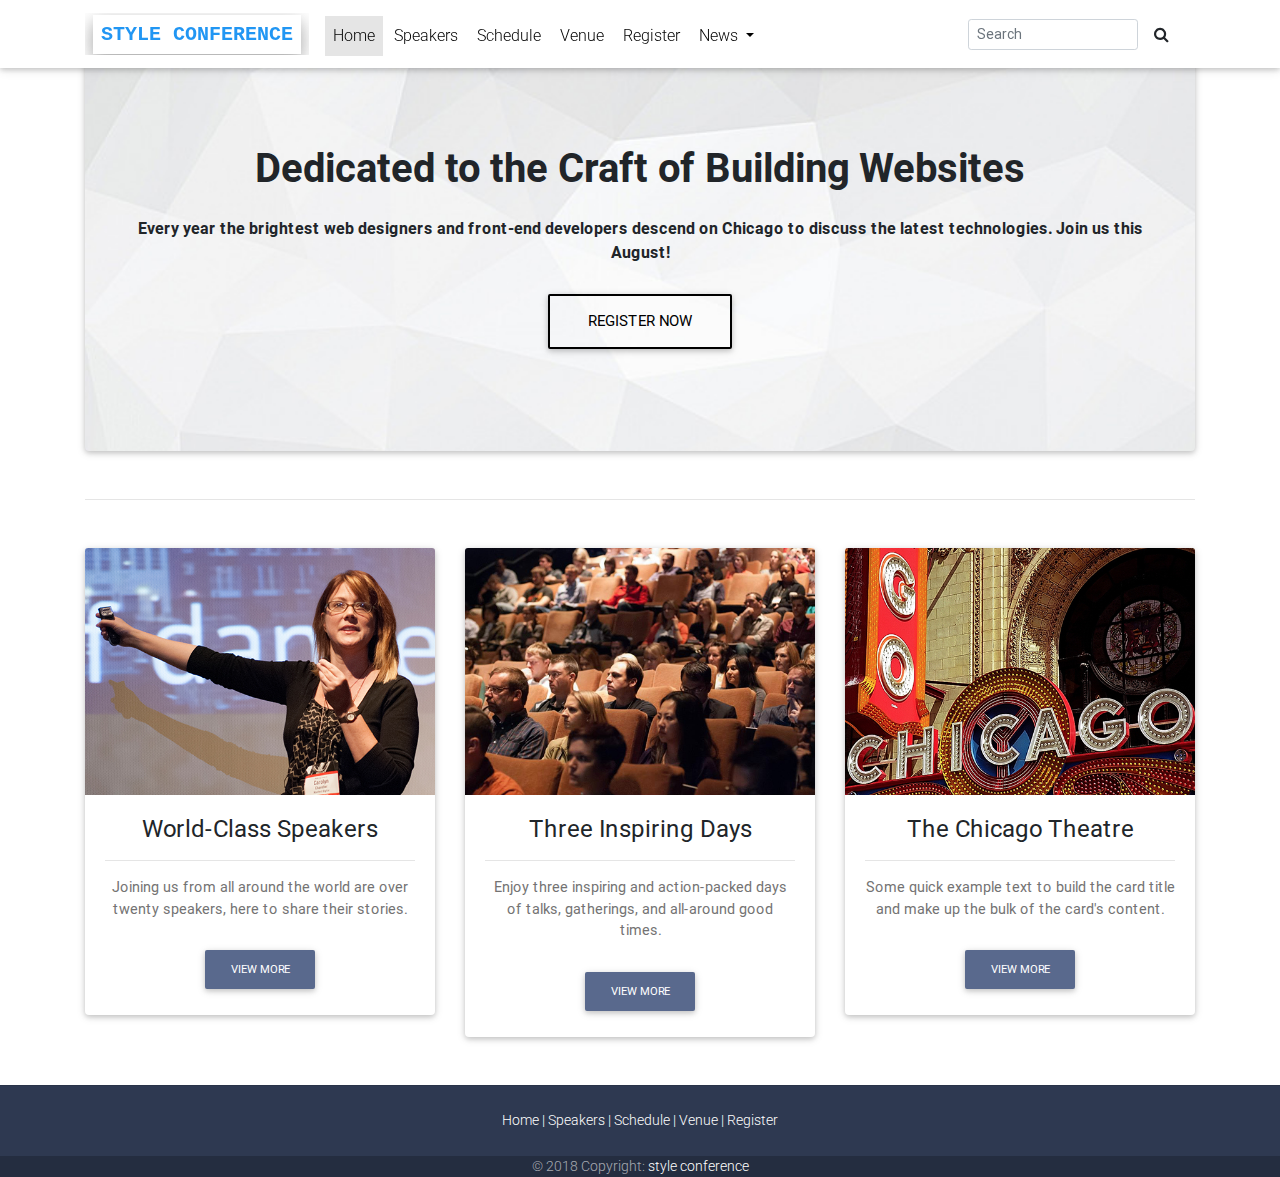
<file: example.html>
<!DOCTYPE html>
<html lang="en">

<head>
    <meta charset="utf-8">
    <meta name="viewport" content="width=device-width, initial-scale=1, shrink-to-fit=no">
    <meta http-equiv="x-ua-compatible" content="ie=edge">
    <title>Style conference</title>
    <!-- Font Awesome -->
    <link rel="stylesheet" href="https://maxcdn.bootstrapcdn.com/font-awesome/4.7.0/css/font-awesome.min.css">
    <link href="https://fonts.googleapis.com/css?family=Roboto" rel="stylesheet">
    <link rel="icon" 
      type="image/png" 
      href="https://png.icons8.com/ios/1600/video-conference.png">
    <!-- Bootstrap core CSS -->
    <link href="css/bootstrap.min.css" rel="stylesheet">
    <!-- Material Design Bootstrap -->
    <link href="css/mdb.min.css" rel="stylesheet">
    <!-- Your custom styles (optional) -->
    <link href="css/style.min.css" rel="stylesheet">
    <style>
        .navbar .mega-dropdown {
            position: static !important;
        }

        .navbar .dropdown-menu.mega-menu {
            width: 100%;
            border: none;
            border-radius: 0;
        }

        .navbar .dropdown-menu.mega-menu a {
            padding: 0 0 0 0;
        }

        .navbar .dropdown-menu.mega-menu a.news-title {
            font-weight: 500;
            font-size: 1.1rem;
            line-height: 1.5;
            -webkit-transition: .2s;
            transition: .2s;
            color: #4f4f4f !important;
        }

        .navbar .dropdown-menu.mega-menu a.news-title:hover {
            color: #2196f3 !important;
        }

        .navbar .dropdown-menu.mega-menu a.news-title.smaller {
            font-weight: 400;
            font-size: 1rem;
            line-height: 1.4;
        }

        .navbar .dropdown-menu.mega-menu .sub-menu a.menu-item {
            color: #4f4f4f !important;
        }

        .navbar .dropdown-menu.mega-menu .sub-menu a.menu-item:hover {
            color: #4f4f4f !important;
        }

        .navbar .dropdown-menu.mega-menu .news-single {
            margin-bottom: 1.2rem;
            border-bottom: 1px solid #e0e0e0;
        }

        .navbar .dropdown-menu.mega-menu .sub-title {
            padding-bottom: 0.5rem;
            margin-bottom: 1rem;
            border-bottom: 1px solid #e0e0e0;
        }

        .navbar .dropdown-menu.mega-menu .p-sm {
            padding-bottom: 17px;
        }

        .navbar .dropdown-menu.mega-menu .m-sm {
            margin-bottom: -5px;
            font-size: 0.85rem;
            color: #2196f3 !important;
        }

        .navbar .dropdown-menu.mega-menu .m-sm:hover {
            color: #2196f3 !important;
        }

        .navbar .dropdown-menu.mega-menu .mt-sm {
            margin-top: -3px;
        }

        .navbar .dropdown-menu.mega-menu .font-small {
            font-size: 0.85rem;
        }

        ul li a {
            /*background: #a9a9a9*/
            /*padding: 1px;*/
            margin-right: 3px;
            text-decoration: none;
            /*border-radius: 3px;*/
            font-weight: 300;
            font-family: 'Roboto';
            /*            font-size: 14px;*/
        }

        header ul {
            margin: 4px 0px;
        }

    </style>
</head>

<body>

    <!--Main Navigation-->
    <header>
        <!-- Navbar -->
        <nav class="navbar fixed-top navbar-expand-lg navbar-light white scrolling-navbar bg-gray">
            <div class="container">

                <!-- Brand -->
                <a class="navbar-brand waves-effect pl-2" href="index.html">
                    <strong class="font-weight-bold text-monospace blue-text mr-2 p-2 z-depth-2 animated bounceInLeft" style="font-family:monospace;">STYLE CONFERENCE</strong>
                </a>

                <!-- Collapse -->
                <button class="navbar-toggler" type="button" data-toggle="collapse" data-target="#navbarSupportedContent" aria-controls="navbarSupportedContent" aria-expanded="false" aria-label="Toggle navigation">
                    <span class="navbar-toggler-icon"></span>
                </button>

                <!-- Links -->
                <div class="collapse navbar-collapse" id="navbarSupportedContent">

                    <!-- Left -->
                    <ul class="navbar-nav mr-auto">
                        <li class="nav-item active">
                            <a class="nav-link waves-effect" href="index.html">Home
                                <span class="sr-only">(current)</span>
                            </a>
                        </li>
                        <li class="nav-item">
                            <a class="nav-link waves-effect" href="speakers.html">Speakers</a>
                        </li>
                        <li class="nav-item">
                            <a class="nav-link waves-effect" href="schedule.html">Schedule</a>
                        </li>
                        <li class="nav-item">
                            <a class="nav-link waves-effect" href="venue.html">Venue</a>
                        </li>
                        <li class="nav-item">
                            <a class="nav-link waves-effect" href="register.html">Register</a>
                        </li>

                        <!-- Dropdown -->
                        <li class="nav-item dropdown mega-dropdown">
                            <a class="nav-link dropdown-toggle" id="navbarDropdownMenuLink" data-toggle="dropdown" aria-haspopup="true" aria-expanded="false">News </a>
                            <div class="dropdown-menu mega-menu row z-depth-1" aria-labelledby="navbarDropdownMenuLink">
                                <div class="row">
                                    <div class="col-md-5 col-xl-3 sub-menu mt-5 mb-5 pl-4">
                                        <ol class="list-unstyled mx-4 dark-grey-text">
                                            <li class="sub-title text-uppercase mt-sm"><a class="menu-item" href="index.html">Home</a></li>
                                            <li class="sub-title text-uppercase"><a class="menu-item" href="speakers.html">Speakers</a></li>
                                            <li class="sub-title text-uppercase"><a class="menu-item" href="schedule.html">Scheule</a></li>
                                            <li class="sub-title text-uppercase"><a class="menu-item" href="register.html">Register</a></li>
                                        </ol>
                                    </div>
                                    <div class="col-md-7 col-xl-9">
                                        <div class="row">
                                            <div class="col-xl-6 mt-5 mb-4 pr-5 clearfix d-none d-md-block">
                                                <h6 class="sub-title p-sm mb-4 text-uppercase font-weight-bold dark-grey-text">Featured</h6>
                                                <!--Featured image-->
                                                <div class="view overlay pb-3">
                                                    <img src="img/sample.jpg" class="img-fluid z-depth-1" alt="First sample image">
                                                    <div class="mask rgba-white-slight flex-center">

                                                    </div>
                                                </div>
                                                <h4 class="mb-2"><a class="news-title" href="">Lorem ipsum dolor sit amet, consectetur isum adipisicing elit.</a></h4>
                                                <p class="font-small text-uppercase text-muted">By <a class="m-sm" href="#!">Adam connor</a> - July 14, 2018</p>
                                            </div>
                                            <div class="col-xl-6 mt-5 mb-4 pr-5 clearfix d-none d-xl-block">
                                                <h6 class="sub-title p-sm mb-4 text-uppercase font-weight-bold dark-grey-text">Recent</h6>
                                                <div class="news-single">
                                                    <div class="row">
                                                        <div class="col-md-4">
                                                            <!--Image-->
                                                            <div class="view overlay z-depth-1">
                                                                <img src="img/assets/speakers/aaron-irizarry.jpg" class="img-fluid" alt="Minor sample post image">
                                                                <div class="mask rgba-white-slight flex-center">
                                                                    <p></p>
                                                                </div>
                                                            </div>
                                                        </div>
                                                        <div class="col-md-8">
                                                            <a class="news-title smaller mb-1" href="">Lorem ipsum dolor sit amet, consectetur adipisicing elit. Unde, et.</a>
                                                            <p class="font-small text-uppercase text-muted">July 14, 2018</p>
                                                        </div>
                                                    </div>
                                                </div>
                                                <div class="news-single">
                                                    <div class="row">
                                                        <div class="col-md-4">
                                                            <!--Image-->
                                                            <div class="view overlay z-depth-1">
                                                                <img src="img/assets/speakers/adam-connor.jpg" class="img-fluid" alt="Minor sample post image">
                                                                <div class="mask rgba-white-slight flex-center">
                                                                    <p></p>
                                                                </div>
                                                            </div>
                                                        </div>
                                                        <div class="col-md-8">
                                                            <a class="news-title smaller mb-1" href="">Lorem ipsum dolor sit amet, consectetur adipisicing elit. Autem, ut.</a>
                                                            <p class="font-small text-uppercase text-muted">July 14, 2018</p>
                                                        </div>
                                                    </div>
                                                </div>
                                                <div class="news-single">
                                                    <div class="row">
                                                        <div class="col-md-4">
                                                            <!--Image-->
                                                            <div class="view overlay z-depth-1">
                                                                <img src="img/assets/speakers/aj-self.jpg" class="img-fluid" alt="Minor sample post image">
                                                                <div class="mask rgba-white-slight flex-center">
                                                                    <p></p>
                                                                </div>
                                                            </div>
                                                        </div>
                                                        <div class="col-md-8">
                                                            <a class="news-title smaller mb-1" href="">Lorem ipsum dolor sit amet, consectetur adipisicing elit. Unde, ullam.</a>
                                                            <p class="font-small text-uppercase text-muted">July 14, 2018</p>
                                                        </div>
                                                    </div>
                                                </div>
                                            </div>
                                        </div>
                                    </div>
                                </div>
                            </div>
                        </li>
                    </ul>

                    <!-- Right -->
                    <form class="form-inline ">
                        <input class="form-control form-control-sm mr-3 w-75" type="text" placeholder="Search" aria-label="Search">
                        <i class="fa fa-search" aria-hidden="true"></i>
                    </form>
                </div>

            </div>
        </nav>
        <!-- Navbar -->

    </header>
    <!--Main Navigation-->

    <!--Main layout-->
    <main class="pt-5">
        <div class="container">

            <!--Section: Jumbotron-->
            <section class="card wow fadeIn" style="background-image: url(img/assets/gradient.jpg); background-repeat: no-repeat; background-size: cover;">

                <!-- Content -->
                <div class="card-body text-black text-center py-5 px-5 my-5">

                    <h1 class="mb-4 wow fadeIn">
                        <strong>Dedicated to the Craft of Building Websites</strong>
                    </h1>

                    <p class="mb-4 wow fadeIn">
                        <strong>Every year the brightest web designers and front-end developers descend on Chicago to discuss the latest technologies. Join us this August!</strong>
                    </p>
                    <a target="_blank" href="register.html" class="btn btn-outline-black btn-lg animated tada">Register Now
                    </a>

                </div>
                <!-- Content -->
            </section>
            <!--Section: Jumbotron-->

            <hr class="my-5">

            <!--Section: Cards-->
            <section class="text-center">

                <!--Grid row-->
                <div class="row mb-4 wow fadeIn">

                    <!--Grid column-->
                    <div class="col-lg-4 col-md-12 mb-4 animated bounceInLeft">

                        <!-- Card Dark -->
                        <div class="card">

                            <!-- Card image -->
                            <div class="view overlay">
                                <img class="card-img-top" src="img/assets/home/speakers.jpg" alt="professional speaker">
                                <a>
                                    <div class="mask rgba-white-slight"></div>
                                </a>
                            </div>

                            <!-- Card content -->
                            <div class="card-body rounded-bottom">

                                <!-- Title -->
                                <h4 class="card-title">World-Class Speakers</h4>
                                <hr class="hr-black">
                                <!-- Text -->
                                <p class="card-text mb-4">Joining us from all around the world are over twenty speakers, here to share their stories.</p>
                                <!-- Link -->
                                <a href="speaker.html" class="btn btn-mdb-color btn-md">View More</a>

                            </div>

                        </div>
                        <!-- Card Dark -->

                    </div>
                    <!--Grid column-->

                    <!--Grid column-->
                    <div class="col-lg-4 col-md-6 mb-4 animated bounceInRight">

                        <!-- Card Dark -->
                        <div class="card card-cascade">

                            <!-- Card image -->
                            <div class="view overlay">
                                <img class="card-img-top" src="img/assets/home/schedule.jpg" alt="Card image cap">
                                <a>
                                    <div class="mask rgba-white-slight"></div>
                                </a>
                            </div>

                            <!-- Card content -->
                            <div class="card-body rounded-bottom">

                                <!-- Title -->
                                <h4 class="card-title">Three Inspiring Days</h4>
                                <hr class="hr-black">
                                <!-- Text -->
                                <p class="card-text mb-4">Enjoy three inspiring and action-packed days of talks, gatherings, and all-around good times.</p>
                                <!-- Link -->
                                <a href="speaker.html" class="btn btn-mdb-color btn-md">View More</a>

                            </div>

                        </div>
                        <!-- Card Dark -->

                    </div>
                    <!--Grid column-->

                    <!--Grid column-->
                    <div class="col-lg-4 col-md-6 mb-4 animated bounceInLeft">

                        <!-- Card Dark -->
                        <div class="card">

                            <!-- Card image -->
                            <div class="view overlay">
                                <img class="card-img-top" src="img/assets/home/venue.jpg" alt="Card image cap">
                                <a>
                                    <div class="mask rgba-white-slight"></div>
                                </a>
                            </div>

                            <!-- Card content -->
                            <div class="card-body rounded-bottom">

                                <!-- Title -->
                                <h4 class="card-title">The Chicago Theatre</h4>
                                <hr class="hr-black">
                                <!-- Text -->
                                <p class="card-text mb-4">Some quick example text to build the card title and make up the bulk of the card's content.</p>
                                <!-- Link -->
                                <a href="speaker.html" class="btn btn-mdb-color btn-md">View More</a>

                            </div>

                        </div>
                        <!-- Card Dark -->

                    </div>
                    <!--Grid column-->

                </div>
                <!--Grid row-->

            </section>
            <!--Section: Cards-->


        </div>
    </main>
    <!--Main layout-->

    <!--Footer-->
    <footer class="page-footer text-center font-small mdb-color darken-2 mt-4 wow fadeIn">

        <hr class="my-4">

        <!-- Social icons -->
        <div class="pb-4">
            <a href="index.html"> Home |</a>

            <a href="speakers.html"> Speakers |</a>

            <a href="schedule.html"> Schedule |</a>

            <a href="venue.html"> Venue |</a>

            <a href="register.html"> Register</a>
        </div>
        <!-- Social icons -->

        <!--Copyright-->
        <div class="footer-copyright">
            © 2018 Copyright:
            <a href="index.html" target="_blank"> style conference </a>
        </div>
        <!--/.Copyright-->

    </footer>
    <!--/.Footer-->

    <!-- SCRIPTS -->
    <!-- JQuery -->
    <script src="js/jquery-3.3.1.min.js"></script>
    <!-- Bootstrap tooltips -->
    <script src="js/popper.min.js"></script>
    <!-- Bootstrap core JavaScript -->
    <script src="js/bootstrap.min.js"></script>
    <!-- MDB core JavaScript -->
    <script src="js/mdb.min.js"></script>
    <!-- Initializations -->
    <script>
        // Animations initialization
        new WOW().init();

    </script>
</body>

</html>
</file>
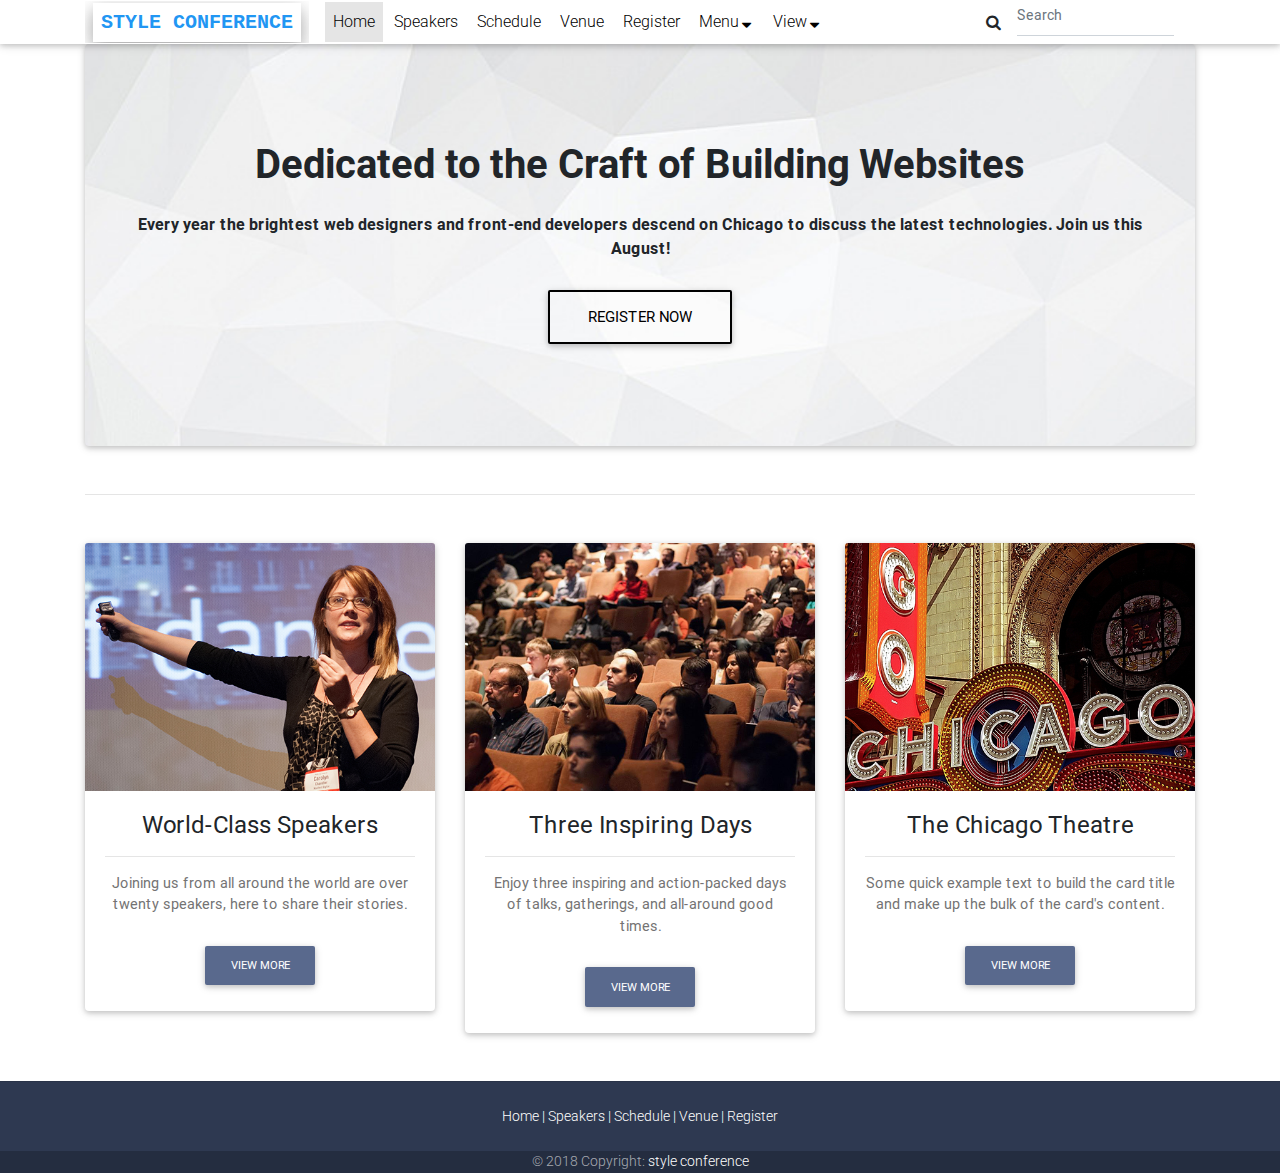
<file: index1.html>
<!DOCTYPE html>
<html lang="en">

<head>
    <meta charset="utf-8">
    <meta name="viewport" content="width=device-width, initial-scale=1, shrink-to-fit=no">
    <meta http-equiv="x-ua-compatible" content="ie=edge">
    <title>Style conference</title>
    <!-- Font Awesome -->
    <link rel="stylesheet" href="https://maxcdn.bootstrapcdn.com/font-awesome/4.7.0/css/font-awesome.min.css">
    <link href="https://fonts.googleapis.com/css?family=Roboto" rel="stylesheet">
    <link rel="icon" type="image/png" href="https://png.icons8.com/ios/1600/video-conference.png">
    <!-- Bootstrap core CSS -->
    <link href="css/bootstrap.min.css" rel="stylesheet">
    <!-- Material Design Bootstrap -->
    <link href="css/mdb.min.css" rel="stylesheet">
    <!-- Your custom styles (optional) -->
    <link href="css/style.min.css" rel="stylesheet">
    <style>
        ul li a {
            /*background: #a9a9a9*/
            /*padding: 1px;*/
            margin-right: 3px;
            text-decoration: none;
            /*border-radius: 3px;*/
            font-weight: 300;
            font-family: 'Roboto';
            /*            font-size: 14px;*/
        }

        #mega {
            position: relative;
        }

        .nav-column {
            display: block;
            text-align: center;
            margin: 10px;
            padding: 20px;
            transition: .3s;
            border-radius: 5px;
        }

        .nav-column ul li {
            list-style: none;
            margin: 2px;
            padding: 2px;
        }

        .nav-column>ul>li>a {
            /*            position: relative;*/
            display: block;
            z-index: 510;
            text-align: center;
            font-family: Helvetica;
            font-weight: 400;
            font-size: 13px;
            /*            color: #9F4839;*/
            /*            text-shadow: 0 0 1px rgba(0, 0, 0, .35);*/
            transition: all .3s ease;
            text-transform: uppercase;
        }

        /*
        .nav-column>h3 {
            margin: 0px;
            padding: 0px;
        }
*/

        /* Menu Dropdown */

        #menu-wrapper>li>div {
            position: absolute;
            display: block;
            width: 100%;
            top: 50px;
            left: 0;
            opacity: 0;
            visibility: hidden;
            overflow: hidden;
            border-radius: 0 0 3px 3px;
            transition: all .3s ease .15s;
        }

        .nav-column h3 {
            margin: 20px 0 10px 0;
            padding: 3px;
            border-bottom: 1px dashed #f4f4f4;
            line-height: 18px;
            font-family: Helvetica, Arial, sans-serif;
            font-weight: bold;
            font-size: 20px;
            color: #333;
            text-transform: uppercase;
        }

        /*
 .nav-column li a { display: block; width: 100px; height: 30%; line-height: 26px; font-family: Helvetica, Arial, sans-serif; font-weight: bold; font-size: 50px; color: #888888; text-transform: uppercase; }
*/

        .nav-column li a:hover {
            color: #888888;
            text-decoration: underline;

        }

        .nav-column ul {
            padding: 0px;
        }


        .nav-column>h5 {
            font-weight: 500;
            margin-top: 10px;
        }

        .nav-column>a {
            font-weight: 300;
            margin-top: 0px;
        }

        .nav-column img {
            border-radius: 900px;
        }

        /*MENU WAPPER MEGA*/

        #menu-wrapper {
            position: absolute;
            width: 80%;
            height: 420px;
            background-color: #fff;
            display: flex;
            align-content: center;
            justify-content: space-around;
            margin: 3px -540px;
            padding-top: 2rem;
            box-shadow: 0 5px 5px 4px rgba(0, 0, 0, 0.1);
            transition: .3s;

            opacity: 0;
            visibility: hidden;
            overflow: hidden;

        }

        .hand ul li a {
            z-index: 510;
            text-align: center;
            font-family: Helvetica;
            font-weight: 400;
            font-size: 13px;
            /*            color: #9F4839;*/
            /*            text-shadow: 0 0 1px rgba(0, 0, 0, .35);*/
            transition: all .3s ease;
            text-transform: uppercase;
        }


        #menu-wrapper2 {
            position: absolute;
            width: 80%;
            height: 420px;
            background-color: #fff;
            display: flex;
            align-content: center;
            justify-content: space-around;
            margin: 3px -620px;
            padding-top: 2rem;
            box-shadow: 0 5px 5px 4px rgba(0, 0, 0, 0.1);
            transition: .3s;

            opacity: 0;
            visibility: hidden;
            overflow: hidden;

        }


        #mg1:hover>div {
            opacity: 1;
            overflow: visible;
            visibility: visible;
        }

        #mg2:hover>div {
            opacity: 1;
            overflow: visible;
            visibility: visible;
        }


        .nav-column:hover {
            /*            box-shadow: 2px 5px 10px 1000px;*/
            z-index: 600;
            /*            width: 30%;*/
        }

        .hand {
            position: absolute;

            opacity: 0;
            visibility: hidden;
            overflow: hidden;
            transition: .3s;
            margin-top: -32px;
            margin-left: 64px;
            border: 1px solid #f4f4f4;
            padding: 10px;
            box-shadow: 2px 5px 10px;
        }

        .hand li:hover {
            padding: 2px;
            background-color: #f4f4f4;
        }

        .nav-column ul li:hover {
            padding: 2px;
            background-color: #f4f4f4;
        }

        .nav-column>ul>li>:hover~.hand {
            /*            position: fixed;*/
            display: block;
            opacity: 1;
            overflow: visible;
            visibility: visible;

        }

        .hand:hover {
            /*            clear: both;*/
            opacity: 1;
            visibility: visible;
            overflow: visible;
            display: block;
        }

    </style>
</head>

<body>

    <!--Main Navigation-->
    <header>

        <!-- Navbar -->
        <nav id="mega" class="navbar fixed-top navbar-expand-lg navbar-light white scrolling-navbar bg-gray m-0 p-0">
            <div class="container">

                <!-- Brand -->
                <a class="navbar-brand waves-effect pl-2" href="index.html">
                    <strong class="font-weight-bold text-monospace blue-text mr-2 p-2 z-depth-2 wow fadeIn" style="font-family:monospace;">STYLE CONFERENCE</strong>
                </a>

                <!-- Collapse -->
                <button class="navbar-toggler" type="button" data-toggle="collapse" data-target="#navbarSupportedContent" aria-controls="navbarSupportedContent" aria-expanded="false" aria-label="Toggle navigation">
                    <span class="navbar-toggler-icon"></span>
                </button>

                <!-- Links -->
                <div class="collapse navbar-collapse" id="navbarSupportedContent">

                    <!-- Left -->
                    <ul class="navbar-nav mr-auto">
                        <li class="nav-item active">
                            <a class="nav-link waves-effect" href="index.html">Home
                                <span class="sr-only">(current)</span>
                            </a>
                        </li>
                        <li class="nav-item">
                            <a class="nav-link waves-effect" href="speakers.html">Speakers</a>
                        </li>
                        <li class="nav-item">
                            <a class="nav-link waves-effect" href="schedule.html">Schedule</a>
                        </li>
                        <li class="nav-item">
                            <a class="nav-link waves-effect" href="venue.html">Venue</a>
                        </li>
                        <li class="nav-item">
                            <a class="nav-link waves-effect" href="register.html">Register</a>
                        </li>
                        <li id="mg1" class="nav-item">
                            <a class="nav-link waves-effect" href="">Menu<span class="fa fa-sort-desc" aria-hidden="true"></span></a>
                            <div id="menu-wrapper">
                                <div class="nav-column">
                                    <h3>Home</h3>
                                    <ul>
                                        <li><a href="#">MAN <span style="font-weight: bold;"> > </span></a>
                                            <div class="hand">

                                                <ul>
                                                    <li><a href="">SHIRT</a></li>
                                                    <li><a href="">PANT</a></li>
                                                    <li><a href="">SHOE</a></li>
                                                    <li><a href="">T_SHIRT</a></li>
                                                </ul>
                                            </div>

                                        </li>
                                        <li><a href="#">WOMENS</a></li>
                                        <li><a href="#">link</a></li>
                                        <li><a href="#">link</a></li>
                                        <li><a href="#">link</a></li>
                                        <li><a href="#">link</a></li>
                                        <li><a href="#">link</a></li>
                                        <li><a href="#">link</a></li>
                                    </ul>
                                </div>

                                <div class="nav-column">
                                    <h3>Home</h3>
                                    <ul>
                                        <li><a href="#">link</a></li>
                                        <li><a href="#">link</a></li>
                                        <li><a href="#">link</a></li>
                                    </ul>

                                    <h3>Home</h3>
                                    <ul>
                                        <li><a href="#">link</a></li>
                                        <li><a href="#">link</a></li>
                                        <li><a href="#">link</a></li>
                                        <li><a href="#">link</a></li>
                                    </ul>
                                </div>

                                <div class="nav-column">
                                    <h3>Home</h3>
                                    <ul>
                                        <li><a href="#">link</a></li>
                                        <li><a href="#">link</a></li>
                                        <li><a href="#">link</a></li>
                                        <li><a href="#">link</a></li>
                                        <li><a href="#">link</a></li>
                                        <li><a href="#">link</a></li>
                                    </ul>
                                </div>

                                <div class="nav-column">
                                    <h3>Home</h3>
                                    <ul>
                                        <li><a href="#">link</a></li>
                                        <li><a href="#">link</a></li>
                                        <li><a href="#">link</a></li>
                                        <li><a href="#">link</a></li>
                                    </ul>

                                    <h3>Home</h3>
                                    <ul>
                                        <li><a href="#">link</a></li>
                                        <li><a href="#">link</a></li>
                                    </ul>
                                </div>
                            </div>
                        </li>

                        <li id="mg2" class="nav-item">
                            <a class="nav-link waves-effect" href="">View<span class="fa fa-sort-desc" aria-hidden="true"></span></a>
                            <div id="menu-wrapper2">
                                <div class="nav-column">
                                    <img src="img/assets/speakers/aaron-irizarry.jpg" alt="">
                                    <h5>Aaron Izi</h5>
                                    <a href="speakers.html" style="text-decoration: underline;">View more</a>

                                </div>

                                <div class="nav-column">
                                    <img src="img/assets/speakers/aj-self.jpg" alt="">
                                    <h5>Aj Self</h5>
                                    <a href="speakers.html" style="text-decoration: underline;">View more</a>
                                </div>


                                <div class="nav-column">
                                    <img src="img/assets/speakers/adam-connor.jpg" alt="">
                                    <h5>Adam Conner</h5>
                                    <a href="speakers.html" style="text-decoration: underline;">View more</a>
                                </div>
                            </div>
                        </li>
                    </ul>

                    <!-- Right -->
                    <!-- Search form -->
                    <form class="form-inline md-form m-0 form-sm">
                        <i class="fa fa-search" aria-hidden="true"></i>
                        <input class="form-control form-control-sm ml-3 w-75" type="text" placeholder="Search" aria-label="Search">
                    </form>
                </div>

            </div>
        </nav>
        <!-- Navbar -->

    </header>
    <!--Main Navigation-->

    <!--Main layout-->
    <main class="pt-0">
        <div class="container">

            <!--Section: Jumbotron-->
            <section class="card wow fadeIn" style="background-image: url(img/assets/gradient.jpg); background-repeat: no-repeat; background-size: cover;">

                <!-- Content -->
                <div class="card-body text-black text-center py-5 px-5 my-5">

                    <h1 class="mb-4 wow fadeIn">
                        <strong>Dedicated to the Craft of Building Websites</strong>
                    </h1>

                    <p class="mb-4 wow fadeIn">
                        <strong>Every year the brightest web designers and front-end developers descend on Chicago to discuss the latest technologies. Join us this August!</strong>
                    </p>
                    <a target="_blank" href="register.html" class="btn btn-outline-black btn-lg animated tada">Register Now
                    </a>

                </div>
                <!-- Content -->
            </section>
            <!--Section: Jumbotron-->

            <hr class="my-5">

            <!--Section: Cards-->
            <section class="text-center">

                <!--Grid row-->
                <div class="row mb-4 wow fadeIn">

                    <!--Grid column-->
                    <div class="col-lg-4 col-md-12 mb-4 animated bounceInLeft">

                        <!-- Card Dark -->
                        <div class="card">

                            <!-- Card image -->
                            <div class="view overlay">
                                <img class="card-img-top" src="img/assets/home/speakers.jpg" alt="professional speaker">
                                <a>
                                    <div class="mask rgba-white-slight"></div>
                                </a>
                            </div>

                            <!-- Card content -->
                            <div class="card-body rounded-bottom">

                                <!-- Title -->
                                <h4 class="card-title">World-Class Speakers</h4>
                                <hr class="hr-black">
                                <!-- Text -->
                                <p class="card-text mb-4">Joining us from all around the world are over twenty speakers, here to share their stories.</p>
                                <!-- Link -->
                                <a href="speaker.html" class="btn btn-mdb-color btn-md">View More</a>

                            </div>

                        </div>
                        <!-- Card Dark -->

                    </div>
                    <!--Grid column-->

                    <!--Grid column-->
                    <div class="col-lg-4 col-md-6 mb-4 animated bounceInRight">

                        <!-- Card Dark -->
                        <div class="card card-cascade">

                            <!-- Card image -->
                            <div class="view overlay">
                                <img class="card-img-top" src="img/assets/home/schedule.jpg" alt="Card image cap">
                                <a>
                                    <div class="mask rgba-white-slight"></div>
                                </a>
                            </div>

                            <!-- Card content -->
                            <div class="card-body rounded-bottom">

                                <!-- Title -->
                                <h4 class="card-title">Three Inspiring Days</h4>
                                <hr class="hr-black">
                                <!-- Text -->
                                <p class="card-text mb-4">Enjoy three inspiring and action-packed days of talks, gatherings, and all-around good times.</p>
                                <!-- Link -->
                                <a href="speaker.html" class="btn btn-mdb-color btn-md">View More</a>

                            </div>

                        </div>
                        <!-- Card Dark -->

                    </div>
                    <!--Grid column-->

                    <!--Grid column-->
                    <div class="col-lg-4 col-md-6 mb-4 animated bounceInLeft">

                        <!-- Card Dark -->
                        <div class="card">

                            <!-- Card image -->
                            <div class="view overlay">
                                <img class="card-img-top" src="img/assets/home/venue.jpg" alt="Card image cap">
                                <a>
                                    <div class="mask rgba-white-slight"></div>
                                </a>
                            </div>

                            <!-- Card content -->
                            <div class="card-body rounded-bottom">

                                <!-- Title -->
                                <h4 class="card-title">The Chicago Theatre</h4>
                                <hr class="hr-black">
                                <!-- Text -->
                                <p class="card-text mb-4">Some quick example text to build the card title and make up the bulk of the card's content.</p>
                                <!-- Link -->
                                <a href="speaker.html" class="btn btn-mdb-color btn-md">View More</a>

                            </div>

                        </div>
                        <!-- Card Dark -->

                    </div>
                    <!--Grid column-->

                </div>
                <!--Grid row-->

            </section>
            <!--Section: Cards-->


        </div>
    </main>
    <!--Main layout-->

    <!--Footer-->
    <footer class="page-footer text-center font-small mdb-color darken-2 mt-4 wow fadeIn">

        <hr class="my-4">

        <!-- Social icons -->
        <div class="pb-4">
            <a href="index.html"> Home |</a>

            <a href="speakers.html"> Speakers |</a>

            <a href="schedule.html"> Schedule |</a>

            <a href="venue.html"> Venue |</a>

            <a href="register.html"> Register</a>
        </div>
        <!-- Social icons -->

        <!--Copyright-->
        <div class="footer-copyright">
            © 2018 Copyright:
            <a href="index.html" target="_blank"> style conference </a>
        </div>
        <!--/.Copyright-->

    </footer>
    <!--/.Footer-->

    <!-- SCRIPTS -->
    <!-- JQuery -->
    <script src="js/jquery-3.3.1.min.js"></script>
    <!-- Bootstrap tooltips -->
    <script src="js/popper.min.js"></script>
    <!-- Bootstrap core JavaScript -->
    <script src="js/bootstrap.min.js"></script>
    <!-- MDB core JavaScript -->
    <script src="js/mdb.min.js"></script>
    <!-- Initializations -->
    <script>
        // Animations initialization
        new WOW().init();

    </script>
</body>

</html>
</file>
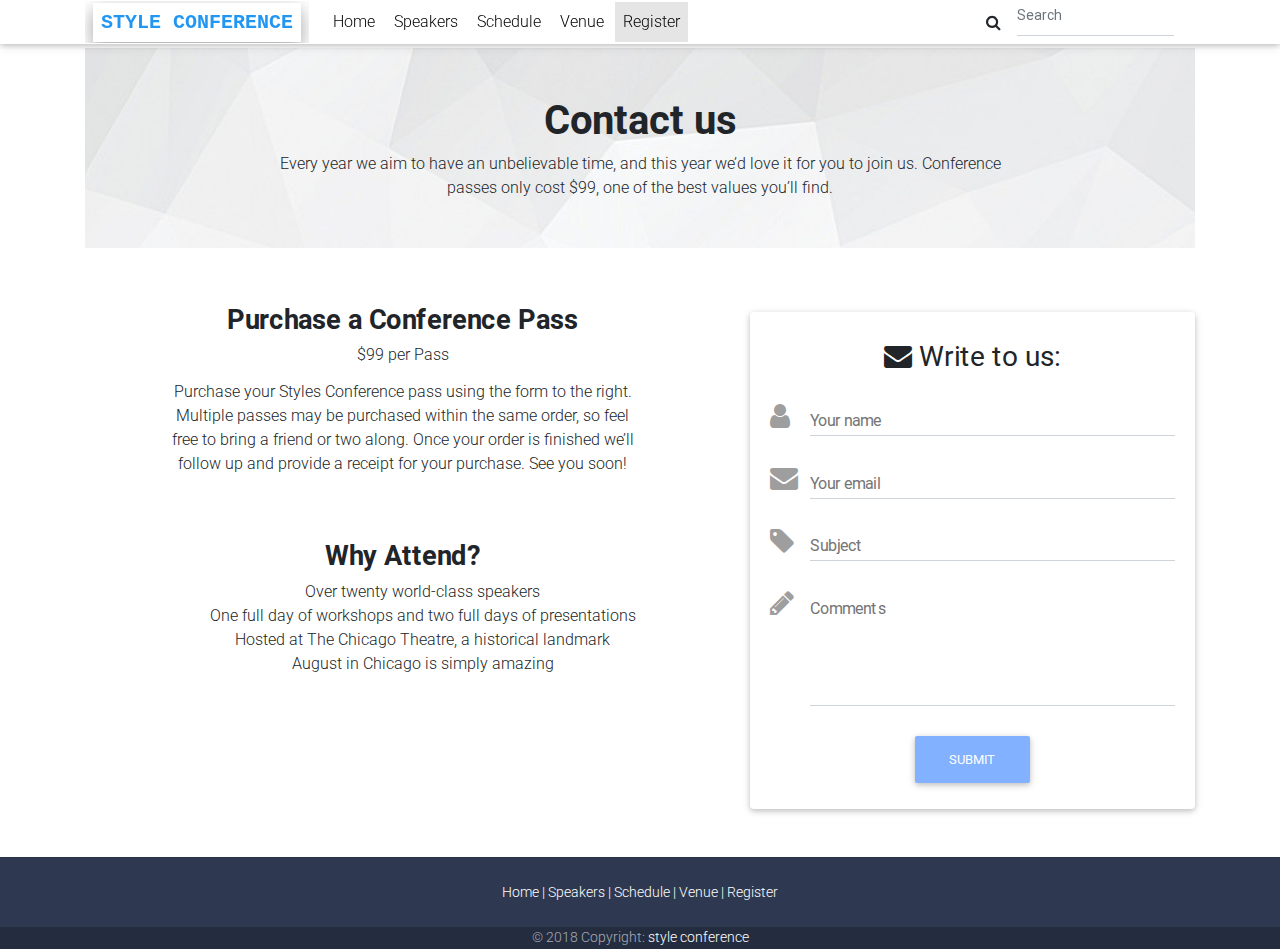
<file: register.html>
<!DOCTYPE html>
<html lang="en">

<head>
    <meta charset="utf-8">
    <meta name="viewport" content="width=device-width, initial-scale=1, shrink-to-fit=no">
    <meta http-equiv="x-ua-compatible" content="ie=edge">
    <title>Style conference</title>
    <link rel="stylesheet" href="https://maxcdn.bootstrapcdn.com/font-awesome/4.7.0/css/font-awesome.min.css">
    <link href="https://fonts.googleapis.com/css?family=Roboto" rel="stylesheet">
    <link rel="icon" 
      type="image/png" 
      href="https://png.icons8.com/ios/1600/video-conference.png">
    <!-- Bootstrap core CSS -->
    <link href="css/bootstrap.min.css" rel="stylesheet">
    <!-- Material Design Bootstrap -->
    <link href="css/mdb.min.css" rel="stylesheet">
    <!-- Your custom styles (optional) -->
    <link href="css/style.min.css" rel="stylesheet">
    <style>
        ul li a {
            /*background: #a9a9a9*/
            /*padding: 1px;*/
            margin-right: 3px;
            text-decoration: none;
            /*border-radius: 3px;*/
            font-weight: 300;
            font-family: 'Roboto';
            /*            font-size: 14px;*/
        }


    </style>
</head>

<body>

    <!--Main Navigation-->
    <header>

        <!-- Navbar -->
        <nav class="navbar fixed-top navbar-expand-lg navbar-light white scrolling-navbar bg-gray m-0 p-0">
            <div class="container">

                <!-- Brand -->
                <a class="navbar-brand waves-effect pl-2" href="index.html">
                    <strong class="font-weight-bold text-monospace blue-text mr-2 p-2 z-depth-2 animated bounceInLeft" style="font-family:monospace;">STYLE CONFERENCE</strong>
                </a>

                <!-- Collapse -->
                <button class="navbar-toggler" type="button" data-toggle="collapse" data-target="#navbarSupportedContent" aria-controls="navbarSupportedContent" aria-expanded="false" aria-label="Toggle navigation">
                    <span class="navbar-toggler-icon"></span>
                </button>

                <!-- Links -->
                <div class="collapse navbar-collapse" id="navbarSupportedContent">

                    <!-- Left -->
                    <ul class="navbar-nav mr-auto">
                        <li class="nav-item">
                            <a class="nav-link waves-effect" href="index.html">Home
                                <span class="sr-only">(current)</span>
                            </a>
                        </li>
                        <li class="nav-item">
                            <a class="nav-link waves-effect" href="speakers.html">Speakers</a>
                        </li>
                        <li class="nav-item">
                            <a class="nav-link waves-effect" href="schedule.html">Schedule</a>
                        </li>
                        <li class="nav-item">
                            <a class="nav-link waves-effect" href="venue.html">Venue</a>
                        </li>
                        <li class="nav-item active">
                            <a class="nav-link waves-effect" href="register.html">Register</a>
                        </li>
                    </ul>

                    <!-- Right -->
                    <!-- Search form -->
                    <form class="form-inline md-form m-0 form-sm">
                        <i class="fa fa-search" aria-hidden="true"></i>
                        <input class="form-control form-control-sm ml-3 w-75" type="text" placeholder="Search" aria-label="Search">
                    </form>
                    
                </div>

            </div>
        </nav>
        <!-- Navbar -->

    </header>
    <!--Main Navigation-->

    <!--Main layout-->
    <main class="pt-0">
        <div class="container">
            <!-- Section: Contact v.1 -->
            <section class="my-5 mt-4 wow fadeIn">
                <article style="background-image: url(img/assets/gradient.jpg); background-repeat: no-repeat; background-size: cover;">
                <!-- Section heading -->
                <h1 class="h1 font-weight-bold text-center mt-4 mb-0 pt-5 pl-5 pr-5">Contact us</h1>
                <!-- Section description -->
                <p class="text-center w-responsive mx-auto pb-5 mb-5 pt-2 pl-5 pr-5">Every year we aim to have an unbelievable time, and this year we&#8217;d love it for you to join us. Conference passes only cost $99, one of the best values you&#8217;ll find.</p>
                </article>
                <!-- Grid row -->
                <div class="row">
                    <!-- Grid column -->
                    <div class="col-lg-7">
                        <div class="wow fadeIn">
                            <h3 class="h3-responsive font-weight-bold text-center mt-2 mb-2">Purchase a Conference Pass</h3>
                            <h6 class="h6-responsive text-center mb-3">$99 per Pass</h6>
                            <p class="text-center w-responsive mx-auto pb-5">Purchase your Styles Conference pass using the form to the right. Multiple passes may be purchased within the same order, so feel free to bring a friend or two along. Once your order is finished we’ll follow up and provide a receipt for your purchase. See you soon!</p>
                        </div>
                        <div class="wow fadeIn">
                            <h3 class="h3-responsive text-center font-weight-bold mt-2 mb-2">Why Attend?</h3>
                            <ul style="list-style: none;" class="text-center  mb-4">
                                <li>Over twenty world-class speakers</li>
                                <li>One full day of workshops and two full days of presentations</li>
                                <li>Hosted at The Chicago Theatre, a historical landmark</li>
                                <li>August in Chicago is simply amazing</li>
                            </ul>
                        </div>
                    </div>
                    <!-- Grid column -->

                    <!-- Grid column -->
                    <div class="mt-3 col-lg-5 mb-lg-0 mb-4 wow fadeIn">

                        <!-- Form with header -->
                        <div class="card">
                            <div class="card-body">
                                <!-- Header -->
                                <div class="form-header text-center accent-1">
                                    <h3 class="mt-2"><i class="fa fa-envelope"></i> Write to us:</h3>
                                </div>
<!--                                <p class="dark-grey-text">We'll write rarely, but only the best content.</p>-->
                                <!-- Body -->
                                <div class="md-form">
                                    <i class="fa fa-user prefix grey-text"></i>
                                    <input type="text" id="form-name" class="form-control">
                                    <label for="form-name">Your name</label>
                                </div>
                                <div class="md-form">
                                    <i class="fa fa-envelope prefix grey-text"></i>
                                    <input type="text" id="form-email" class="form-control">
                                    <label for="form-email">Your email</label>
                                </div>
                                <div class="md-form">
                                    <i class="fa fa-tag prefix grey-text"></i>
                                    <input type="text" id="form-Subject" class="form-control">
                                    <label for="form-Subject">Subject</label>
                                </div>
                                <div class="md-form">
                                    <i class="fa fa-pencil prefix grey-text"></i>
                                    <textarea type="text" id="form-text" class="form-control md-textarea" rows="3"></textarea>
                                    <label for="form-text">Comments</label>
                                </div>
                                <div class="text-center">
                                    <button class="btn btn-light-blue">Submit</button>
                                </div>
                            </div>
                        </div>
                        <!-- Form with header -->

                    </div>
                    <!-- Grid column -->
                </div>
                <!-- Grid row -->

            </section>
            <!-- Section: Contact v.1 -->
        </div>
    </main>

    <!--Footer-->
    <footer class="page-footer text-center font-small mdb-color darken-2 mt-4 wow fadeIn">

        <hr class="my-4">

        <!-- Social icons -->
        <div class="pb-4">
            <a href="index.html"> Home |</a>

            <a href="speakers.html"> Speakers |</a>

            <a href="schedule.html"> Schedule |</a>

            <a href="venue.html"> Venue |</a>

            <a href="register.html"> Register</a>
        </div>
        <!-- Social icons -->

        <!--Copyright-->
        <div class="footer-copyright">
            © 2018 Copyright:
            <a href="index.html"> style conference </a>
        </div>
        <!--/.Copyright-->

    </footer>
    <!--/.Footer-->

    <!-- SCRIPTS -->
    <!-- JQuery -->
    <script src="js/jquery-3.3.1.min.js"></script>
    <!-- Bootstrap tooltips -->
    <script src="js/popper.min.js"></script>
    <!-- Bootstrap core JavaScript -->
    <script src="js/bootstrap.min.js"></script>
    <!-- MDB core JavaScript -->
    <script src="js/mdb.min.js"></script>
    <!-- Initializations -->
    <script>
        // Animations initialization
        new WOW().init();
    </script>
</body>

</html>
</file>
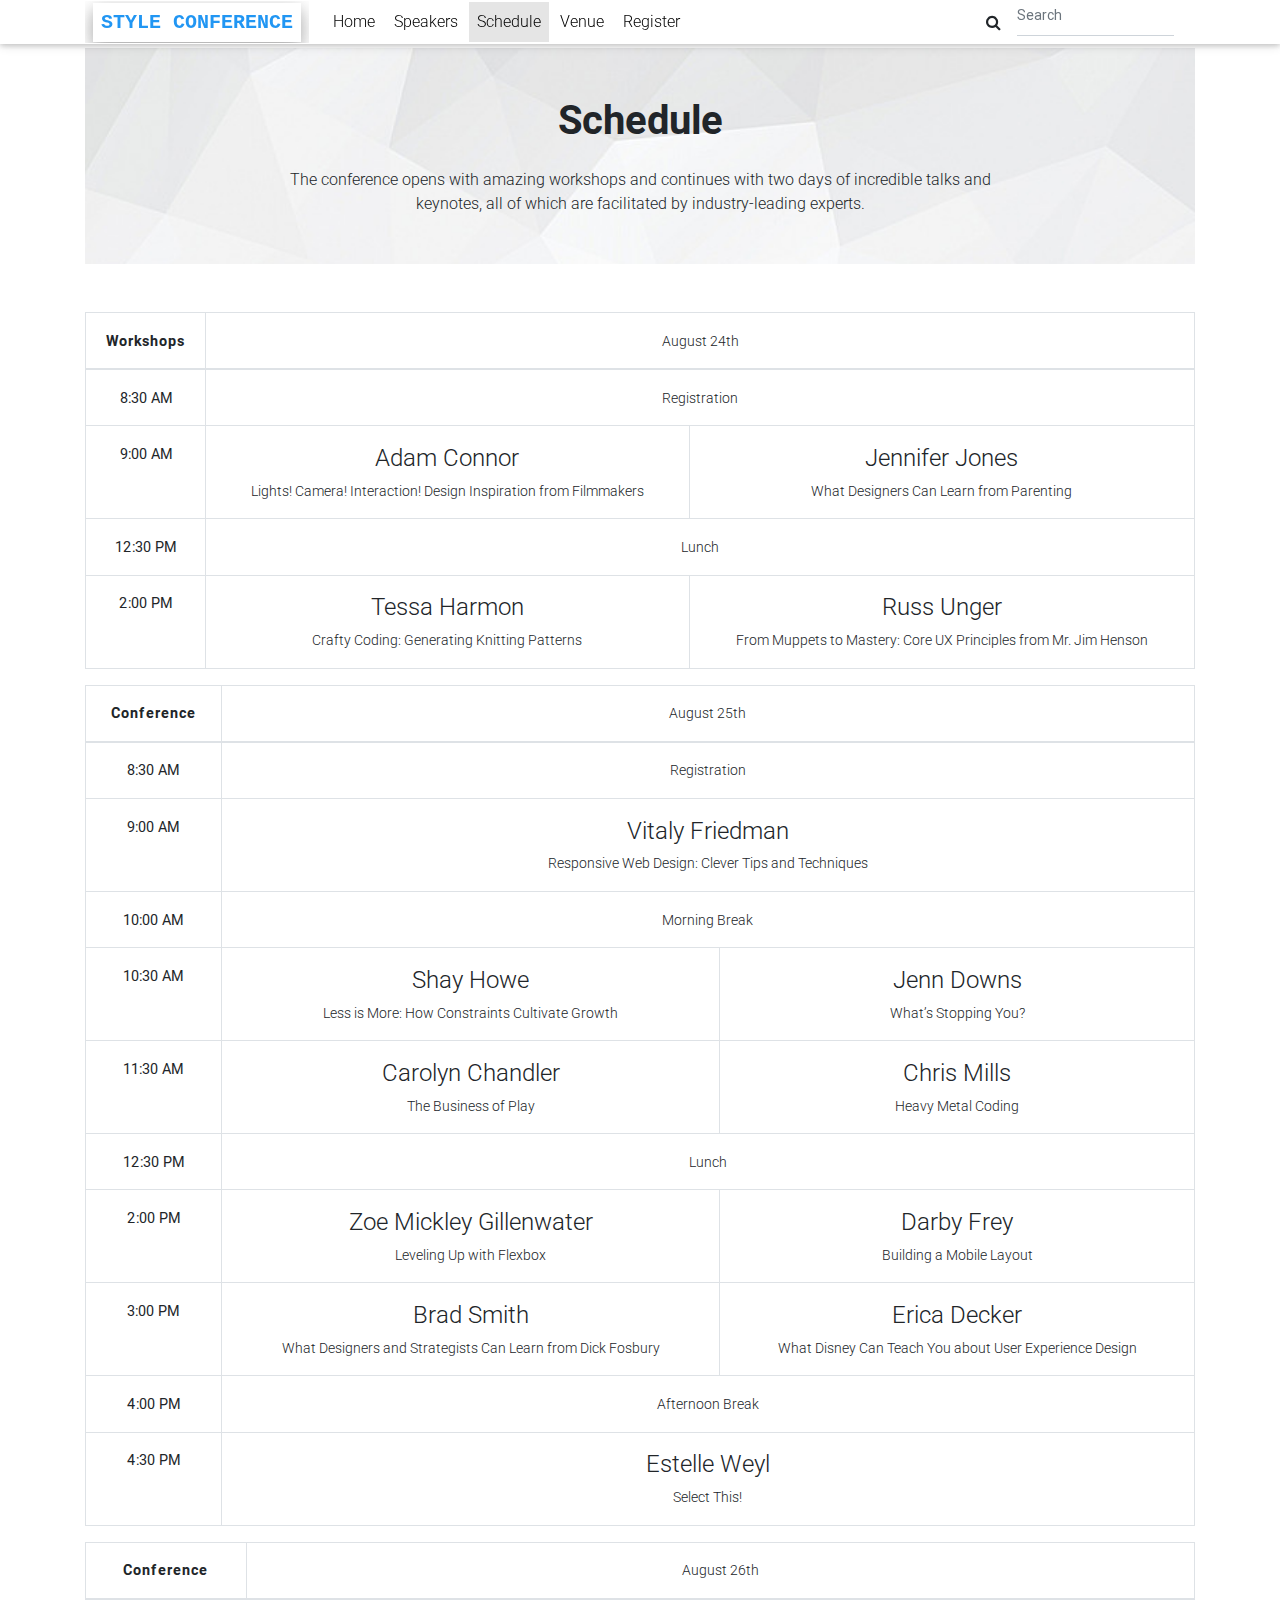
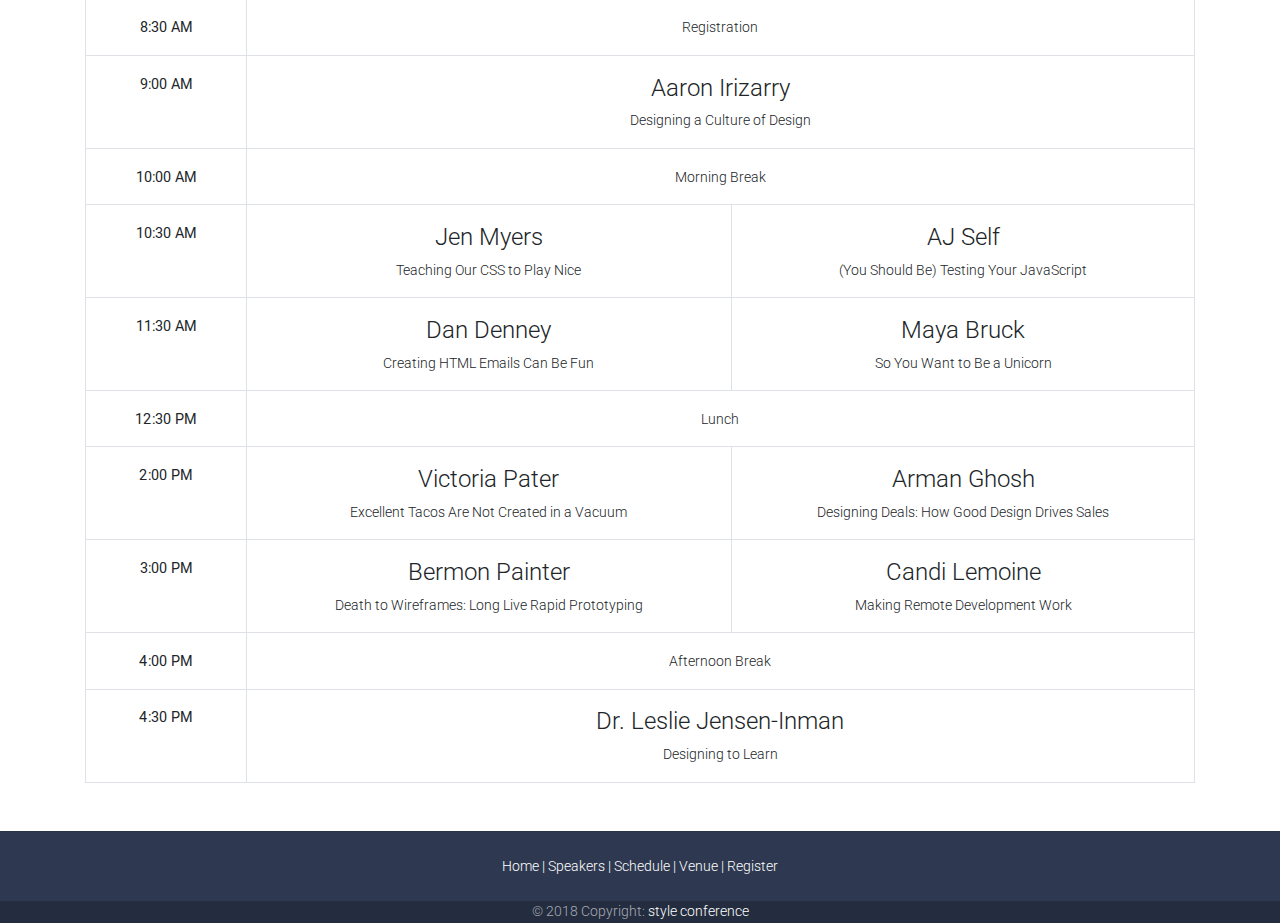
<file: schedule.html>
<!DOCTYPE html>
<html lang="en">

<head>
    <meta charset="utf-8">
    <meta name="viewport" content="width=device-width, initial-scale=1, shrink-to-fit=no">
    <meta http-equiv="x-ua-compatible" content="ie=edge">
    <title>Style conference</title>
    <!-- Font Awesome -->
    <link rel="stylesheet" href="https://maxcdn.bootstrapcdn.com/font-awesome/4.7.0/css/font-awesome.min.css">
    <link href="https://fonts.googleapis.com/css?family=Roboto" rel="stylesheet">
    <link rel="icon" 
      type="image/png" 
      href="https://png.icons8.com/ios/1600/video-conference.png">
    <!-- Bootstrap core CSS -->
    <link href="css/bootstrap.min.css" rel="stylesheet">
    <!-- Material Design Bootstrap -->
    <link href="css/mdb.min.css" rel="stylesheet">
    <!-- Your custom styles (optional) -->
    <link href="css/style.min.css" rel="stylesheet">
    <style>
        ul li a {
            /*background: #a9a9a9*/
            /*padding: 1px;*/
            margin-right: 3px;
            text-decoration: none;
            /*border-radius: 3px;*/
            font-weight: 300;
            font-family: 'Roboto';
            /*            font-size: 14px;*/
        }

    </style>
</head>

<body>

    <!--Main Navigation-->
    <header>

        <!-- Navbar -->
        <nav class="navbar fixed-top navbar-expand-lg navbar-light white scrolling-navbar bg-gray m-0 p-0">
            <div class="container">

                <!-- Brand -->
                <a class="navbar-brand waves-effect pl-2" href="index.html">
                    <strong class="font-weight-bold text-monospace blue-text mr-2 p-2 z-depth-2 animated bounceInLeft" style="font-family:monospace;">STYLE CONFERENCE</strong>
                </a>

                <!-- Collapse -->
                <button class="navbar-toggler" type="button" data-toggle="collapse" data-target="#navbarSupportedContent" aria-controls="navbarSupportedContent" aria-expanded="false" aria-label="Toggle navigation">
                    <span class="navbar-toggler-icon"></span>
                </button>

                <!-- Links -->
                <div class="collapse navbar-collapse" id="navbarSupportedContent">

                    <!-- Left -->
                    <ul class="navbar-nav mr-auto">
                        <li class="nav-item">
                            <a class="nav-link waves-effect" href="index.html">Home
                                <span class="sr-only">(current)</span>
                            </a>
                        </li>
                        <li class="nav-item">
                            <a class="nav-link waves-effect" href="speakers.html">Speakers</a>
                        </li>
                        <li class="nav-item active">
                            <a class="nav-link waves-effect" href="schedule.html">Schedule</a>
                        </li>
                        <li class="nav-item">
                            <a class="nav-link waves-effect" href="venue.html">Venue</a>
                        </li>
                        <li class="nav-item">
                            <a class="nav-link waves-effect" href="register.html">Register</a>
                        </li>
                    </ul>

                    <!-- Right -->
                    <!-- Search form -->
                    <form class="form-inline md-form m-0 form-sm">
                        <i class="fa fa-search" aria-hidden="true"></i>
                        <input class="form-control form-control-sm ml-3 w-75" type="text" placeholder="Search" aria-label="Search">
                    </form>
                </div>

            </div>
        </nav>
        <!-- Navbar -->

    </header>
    <!--Main Navigation-->

    <!--Main layout-->
    <main class="pt-0">
        <div class="container">
            <!-- Section: Contact v.1 -->
            <section class="my-5 mt-4 wow fadeIn">
                <article style="background-image: url(img/assets/gradient.jpg); background-repeat: no-repeat; background-size: cover;">
                     
                <h1 class="h1 font-weight-bold text-center mt-4 mb-3 pt-5 pr-5 pl-5">Schedule</h1>
                <!-- Section description -->
                <p class="text-center w-responsive mx-auto pb-5 pr-5 pl-5 pt-2  mb-5">The conference opens with amazing workshops and continues with two days of incredible talks and keynotes, all of which are facilitated by industry-leading experts.</p>
                </article>

            </section>
            <!-- Section: Contact v.1 -->
            <section class="my-5">
                <table class="table table-bordered text-center table-hover wow fadeIn">
                    <thead>
                        <tr>
                            <th scope="row" class="font-weight-bold">
                                Workshops
                            </th>
                            <td class="schedule-offset head" colspan="2">
                                August 24th
                            </td>
                        </tr>
                    </thead>
                    <tbody>
                        <tr>
                            <th scope="row">
                                <time datetime="08:30:00">8:30 AM</time>
                            </th>
                            <td class="schedule-offset" colspan="2">
                                Registration
                            </td>
                        </tr>
                        <tr>
                            <th scope="row">
                                <time datetime="09:00:00">9:00 AM</time>
                            </th>
                            <td>
                                <a href="speakers.html#adam-connor">
                                    <h4>Adam Connor</h4>
                                    Lights! Camera! Interaction! Design Inspiration from Filmmakers
                                </a>
                            </td>
                            <td>
                                <a href="speakers.html#jennifer-jones">
                                    <h4>Jennifer Jones</h4>
                                    What Designers Can Learn from Parenting
                                </a>
                            </td>
                        </tr>
                        <tr>
                            <th scope="row">
                                <time datetime="12:30:00">12:30 PM</time>
                            </th>
                            <td class="schedule-offset" colspan="2">
                                Lunch
                            </td>
                        </tr>
                        <tr>
                            <th scope="row">
                                <time datetime="14:00">2:00 PM</time>
                            </th>
                            <td>
                                <a href="speakers.html#tessa-harmon">
                                    <h4>Tessa Harmon</h4>
                                    Crafty Coding: Generating Knitting Patterns
                                </a>
                            </td>
                            <td>
                                <a href="speakers.html#russ-unger">
                                    <h4>Russ Unger</h4>
                                    From Muppets to Mastery: Core UX Principles from Mr. Jim Henson
                                </a>
                            </td>
                        </tr>
                    </tbody>
                </table>

                <!-- Conference -->

                <table class="table table-bordered text-center table-hover wow fadeIn">
                    <thead>
                        <tr>
                            <th scope="row" class="font-weight-bold">
                                Conference
                            </th>
                            <td class="schedule-offset head" colspan="2">
                                August 25th
                            </td>
                        </tr>
                    </thead>
                    <tbody>
                        <tr>
                            <th scope="row">
                                <time datetime="08:30:00">8:30 AM</time>
                            </th>
                            <td class="schedule-offset" colspan="2">
                                Registration
                            </td>
                        </tr>
                        <tr>
                            <th scope="row">
                                <time datetime="09:00:00">9:00 AM</time>
                            </th>
                            <td colspan="2">
                                <a href="speakers.html#vitaly-friedman">
                                    <h4>Vitaly Friedman</h4>
                                    Responsive Web Design: Clever Tips and Techniques
                                </a>
                            </td>
                        </tr>
                        <tr>
                            <th scope="row">
                                <time datetime="10:00:00">10:00 AM</time>
                            </th>
                            <td class="schedule-offset" colspan="2">
                                Morning Break
                            </td>
                        </tr>
                        <tr>
                            <th scope="row">
                                <time datetime="10:30:00">10:30 AM</time>
                            </th>
                            <td>
                                <a href="speakers.html#shay-howe">
                                    <h4>Shay Howe</h4>
                                    Less is More: How Constraints Cultivate Growth
                                </a>
                            </td>
                            <td>
                                <a href="speakers.html#jenn-downs">
                                    <h4>Jenn Downs</h4>
                                    What&#8217;s Stopping You?
                                </a>
                            </td>
                        </tr>
                        <tr>
                            <th scope="row">
                                <time datetime="11:30:00">11:30 AM</time>
                            </th>
                            <td>
                                <a href="speakers.html#carolyn-chandler">
                                    <h4>Carolyn Chandler</h4>
                                    The Business of Play
                                </a>
                            </td>
                            <td>
                                <a href="speakers.html#chris-mills">
                                    <h4>Chris Mills</h4>
                                    Heavy Metal Coding
                                </a>
                            </td>
                        </tr>
                        <tr>
                            <th scope="row">
                                <time datetime="12:30:00">12:30 PM</time>
                            </th>
                            <td class="schedule-offset" colspan="2">
                                Lunch
                            </td>
                        </tr>
                        <tr>
                            <th scope="row">
                                <time datetime="14:00">2:00 PM</time>
                            </th>
                            <td>
                                <a href="speakers.html#zoe-mickley-gillenwater">
                                    <h4>Zoe Mickley Gillenwater</h4>
                                    Leveling Up with Flexbox
                                </a>
                            </td>
                            <td>
                                <a href="speakers.html#darby-frey">
                                    <h4>Darby Frey</h4>
                                    Building a Mobile Layout
                                </a>
                            </td>
                        </tr>
                        <tr>
                            <th scope="row">
                                <time datetime="15:00:00">3:00 PM</time>
                            </th>
                            <td>
                                <a href="speakers.html#brad-smith">
                                    <h4>Brad Smith</h4>
                                    What Designers and Strategists Can Learn from Dick Fosbury
                                </a>
                            </td>
                            <td>
                                <a href="speakers.html#erica-decker">
                                    <h4>Erica Decker</h4>
                                    What Disney Can Teach You about User Experience Design
                                </a>
                            </td>
                        </tr>
                        <tr>
                            <th scope="row">
                                <time datetime="16:00:00">4:00 PM</time>
                            </th>
                            <td class="schedule-offset" colspan="2">
                                Afternoon Break
                            </td>
                        </tr>
                        <tr>
                            <th scope="row">
                                <time datetime="16:30:00">4:30 PM</time>
                            </th>
                            <td colspan="2">
                                <a href="speakers.html#estelle-weyl">
                                    <h4>Estelle Weyl</h4>
                                    Select This!
                                </a>
                            </td>
                        </tr>
                    </tbody>
                </table>

                <!-- Conference -->

                <table class="table table-bordered text-center table-hover wow fadeIn">
                    <thead>
                        <tr>
                            <th scope="row" class="font-weight-bold">
                                Conference
                            </th>
                            <td class="schedule-offset" colspan="2">
                                August 26th
                            </td>
                        </tr>
                    </thead>
                    <tbody>
                        <tr>
                            <th scope="row">
                                <time datetime="08:30:00">8:30 AM</time>
                            </th>
                            <td class="schedule-offset" colspan="2">
                                Registration
                            </td>
                        </tr>
                        <tr>
                            <th scope="row">
                                <time datetime="09:00:00">9:00 AM</time>
                            </th>
                            <td colspan="2">
                                <a href="speakers.html#aaron-irizarry">
                                    <h4>Aaron Irizarry</h4>
                                    Designing a Culture of Design
                                </a>
                            </td>
                        </tr>
                        <tr>
                            <th scope="row">
                                <time datetime="10:00:00">10:00 AM</time>
                            </th>
                            <td class="schedule-offset" colspan="2">
                                Morning Break
                            </td>
                        </tr>
                        <tr>
                            <th scope="row">
                                <time datetime="10:30:00">10:30 AM</time>
                            </th>
                            <td>
                                <a href="speakers.html#jen-myers">
                                    <h4>Jen Myers</h4>
                                    Teaching Our CSS to Play Nice
                                </a>
                            </td>
                            <td>
                                <a href="speakers.html#aj-self">
                                    <h4>AJ Self</h4>
                                    (You Should Be) Testing Your JavaScript
                                </a>
                            </td>
                        </tr>
                        <tr>
                            <th scope="row">
                                <time datetime="11:30:00">11:30 AM</time>
                            </th>
                            <td>
                                <a href="speakers.html#dan-denney">
                                    <h4>Dan Denney</h4>
                                    Creating HTML Emails Can Be Fun
                                </a>
                            </td>
                            <td>
                                <a href="speakers.html#maya-bruck">
                                    <h4>Maya Bruck</h4>
                                    So You Want to Be a Unicorn
                                </a>
                            </td>
                        </tr>
                        <tr>
                            <th scope="row">
                                <time datetime="12:30:00">12:30 PM</time>
                            </th>
                            <td class="schedule-offset" colspan="2">
                                Lunch
                            </td>
                        </tr>
                        <tr>
                            <th scope="row">
                                <time datetime="14:00">2:00 PM</time>
                            </th>
                            <td>
                                <a href="speakers.html#victoria-pater">
                                    <h4>Victoria Pater</h4>
                                    Excellent Tacos Are Not Created in a Vacuum
                                </a>
                            </td>
                            <td>
                                <a href="speakers.html#arman-ghosh">
                                    <h4>Arman Ghosh</h4>
                                    Designing Deals: How Good Design Drives Sales
                                </a>
                            </td>
                        </tr>
                        <tr>
                            <th scope="row">
                                <time datetime="15:00:00">3:00 PM</time>
                            </th>
                            <td>
                                <a href="speakers.html#bermon-painter">
                                    <h4>Bermon Painter</h4>
                                    Death to Wireframes: Long Live Rapid Prototyping
                                </a>
                            </td>
                            <td>
                                <a href="speakers.html#candi-lemoine">
                                    <h4>Candi Lemoine</h4>
                                    Making Remote Development Work
                                </a>
                            </td>
                        </tr>
                        <tr>
                            <th scope="row">
                                <time datetime="16:00:00">4:00 PM</time>
                            </th>
                            <td class="schedule-offset" colspan="2">
                                Afternoon Break
                            </td>
                        </tr>
                        <tr>
                            <th scope="row">
                                <time datetime="16:30:00">4:30 PM</time>
                            </th>
                            <td colspan="2">
                                <a href="speakers.html#leslie-jensen-inman">
                                    <h4>Dr. Leslie Jensen-Inman</h4>
                                    Designing to Learn
                                </a>
                            </td>
                        </tr>
                    </tbody>
                </table>
            </section>
        </div>
    </main>

    <!--Footer-->
    <footer class="page-footer text-center font-small mdb-color darken-2 mt-4 wow fadeIn">

        <hr class="my-4">

        <!-- Social icons -->
        <div class="pb-4">
            <a href="index.html"> Home |</a>

            <a href="speakers.html"> Speakers |</a>

            <a href="schedule.html"> Schedule |</a>

            <a href="venue.html"> Venue |</a>

            <a href="register.html"> Register</a>
        </div>
        <!-- Social icons -->

        <!--Copyright-->
        <div class="footer-copyright">
            © 2018 Copyright:
            <a href="index.html" target="_blank"> style conference </a>
        </div>
        <!--/.Copyright-->

    </footer>
    <!--/.Footer-->

    <!-- SCRIPTS -->
    <!-- JQuery -->
    <script src="js/jquery-3.3.1.min.js"></script>
    <!-- Bootstrap tooltips -->
    <script src="js/popper.min.js"></script>
    <!-- Bootstrap core JavaScript -->
    <script src="js/bootstrap.min.js"></script>
    <!-- MDB core JavaScript -->
    <script src="js/mdb.min.js"></script>
    <!-- Initializations -->
    <script>
        // Animations initialization
        new WOW().init();
    </script>
</body>

</html>
</file>
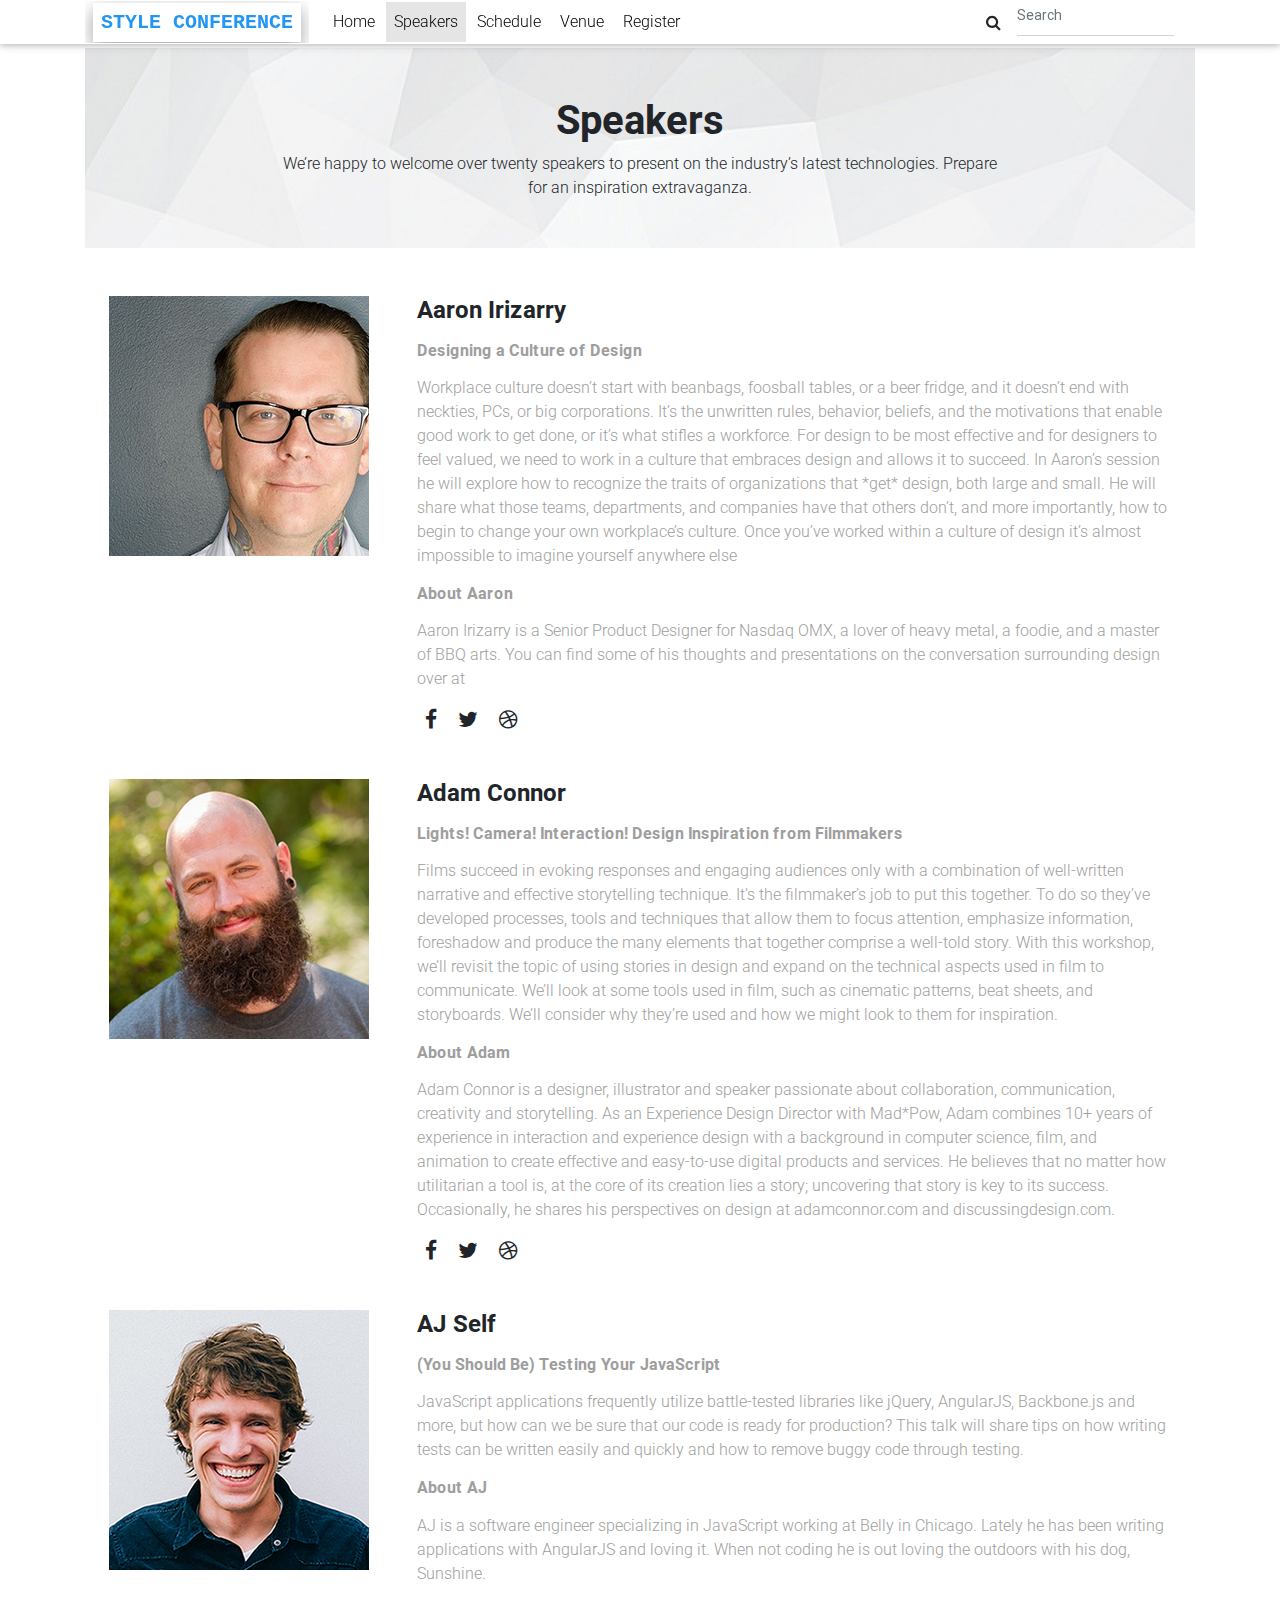
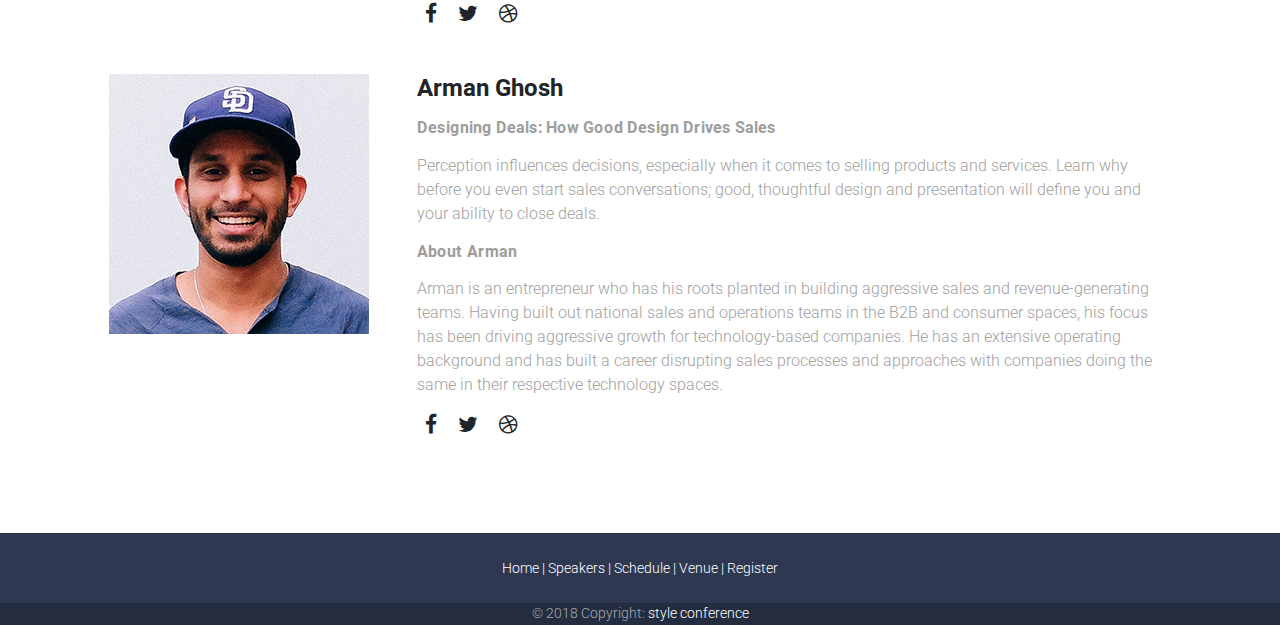
<file: speakers.html>
<!DOCTYPE html>
<html lang="en">

<head>
    <meta charset="utf-8">
    <meta name="viewport" content="width=device-width, initial-scale=1, shrink-to-fit=no">
    <meta http-equiv="x-ua-compatible" content="ie=edge">
    <title>Style conference</title>
    <!-- Font Awesome -->
    <link rel="stylesheet" href="https://maxcdn.bootstrapcdn.com/font-awesome/4.7.0/css/font-awesome.min.css">
    <link href="https://fonts.googleapis.com/css?family=Roboto" rel="stylesheet">
    <link rel="icon" 
      type="image/png" 
      href="https://png.icons8.com/ios/1600/video-conference.png">
    <!-- Bootstrap core CSS -->
    <link href="css/bootstrap.min.css" rel="stylesheet">
    <!-- Material Design Bootstrap -->
    <link href="css/mdb.min.css" rel="stylesheet">
    <!-- Your custom styles (optional) -->
    <link href="css/style.min.css" rel="stylesheet">
    <style>
        ul li a {
            /*background: #a9a9a9*/
            /*padding: 1px;*/
            margin-right: 3px;
            text-decoration: none;
            /*border-radius: 3px;*/
            font-weight: 300;
            font-family: 'Roboto';
            /*            font-size: 14px;*/
        }

    </style>
</head>

<body>

    <!--Main Navigation-->
    <header>

        <!-- Navbar -->
        <nav class="navbar fixed-top navbar-expand-lg navbar-light white scrolling-navbar bg-gray m-0 p-0">
            <div class="container">

                <!-- Brand -->
                <a class="navbar-brand waves-effect pl-2" href="index.html">
                    <strong class="font-weight-bold text-monospace blue-text mr-2 p-2 z-depth-2 animated bounceInLeft" style="font-family:monospace;">STYLE CONFERENCE</strong>
                </a>

                <!-- Collapse -->
                <button class="navbar-toggler" type="button" data-toggle="collapse" data-target="#navbarSupportedContent" aria-controls="navbarSupportedContent" aria-expanded="false" aria-label="Toggle navigation">
                    <span class="navbar-toggler-icon"></span>
                </button>

                <!-- Links -->
                <div class="collapse navbar-collapse" id="navbarSupportedContent">

                    <!-- Left -->
                    <ul class="navbar-nav mr-auto">
                        <li class="nav-item">
                            <a class="nav-link waves-effect" href="index.html">Home
                                <span class="sr-only">(current)</span>
                            </a>
                        </li>
                        <li class="nav-item active">
                            <a class="nav-link waves-effect" href="speakers.html">Speakers</a>
                        </li>
                        <li class="nav-item">
                            <a class="nav-link waves-effect" href="schedule.html">Schedule</a>
                        </li>
                        <li class="nav-item">
                            <a class="nav-link waves-effect" href="venue.html">Venue</a>
                        </li>
                        <li class="nav-item">
                            <a class="nav-link waves-effect" href="register.html">Register</a>
                        </li>
                    </ul>

                    <!-- Right -->
                    <!-- Search form -->
                    <form class="form-inline md-form m-0 form-sm">
                        <i class="fa fa-search" aria-hidden="true"></i>
                        <input class="form-control form-control-sm ml-3 w-75" type="text" placeholder="Search" aria-label="Search">
                    </form>
                </div>

            </div>
        </nav>
        <!-- Navbar -->

    </header>
    <!--Main Navigation-->

    <!--Main layout-->
    <main class="pt-0">
        <div class="container">
            <!-- Section: Contact v.1 -->
            <section class="my-5 mt-4 wow fadeIn">
                <article style="background-image: url(img/assets/gradient.jpg); background-repeat: no-repeat; background-size: cover;">
                    <!-- Section heading -->
                    <h1 class="h1 font-weight-bold text-center mt-4 mb-0 pt-5 pl-5 pr-5">Speakers</h1>
                    <!-- Section description -->
                    <p class="text-center w-responsive mx-auto pb-5 mb-5 pt-2 pl-5 pr-5">We’re happy to welcome over twenty speakers to present on the industry’s latest technologies. Prepare for an inspiration extravaganza.</p>
                </article>

                <!-- Section: Team v.3 -->
                <section class="team-section my-5">

                    <!-- Grid row-->
                    <div class="row text-center text-md-left">

                        <!-- Grid column -->
                        <div class="col-lg-12 col-md-12 mb-5 d-md-flex justify-content-between">
                            <div class="mb-md-0 mb-4 mx-4">
                                <img src="img/assets/speakers/aaron-irizarry.jpg" alt="Sample avatar">
                            </div>
                            <div class="mx-4">
                                <h4 class="font-weight-bold mb-3">Aaron Irizarry</h4>
                                <h6 class="font-weight-bold grey-text mb-3">Designing a Culture of Design</h6>
                                <p class="grey-text">Workplace culture doesn’t start with beanbags, foosball tables, or a beer fridge, and it doesn’t end with neckties, PCs, or big corporations. It’s the unwritten rules, behavior, beliefs, and the motivations that enable good work to get done, or it’s what stifles a workforce. For design to be most effective and for designers to feel valued, we need to work in a culture that embraces design and allows it to succeed. In Aaron’s session he will explore how to recognize the traits of organizations that *get* design, both large and small. He will share what those teams, departments, and companies have that others don’t, and more importantly, how to begin to change your own workplace’s culture. Once you’ve worked within a culture of design it’s almost impossible to imagine yourself anywhere else</p>
                                <h6 class="font-weight-bold grey-text mb-3">About Aaron</h6>
                                <p class="grey-text">Aaron Irizarry is a Senior Product Designer for Nasdaq OMX, a lover of heavy metal, a foodie, and a master of BBQ arts. You can find some of his thoughts and presentations on the conversation surrounding design over at </p>
                                <!-- Facebook-->
                                <a class="p-2 fa-lg fb-ic">
          <i class="fa fa-facebook"> </i>
        </a>
                                <!-- Twitter -->
                                <a class="p-2 fa-lg tw-ic">
          <i class="fa fa-twitter"> </i>
        </a>
                                <!--Dribbble -->
                                <a class="p-2 fa-lg dribbble-ic">
          <i class="fa fa-dribbble"> </i>
        </a>
                            </div>
                        </div>
                        <!-- Grid column -->
                        <hr>
                        <!-- Grid column -->
                        <div class="col-lg-12 col-md-12 mb-5 d-md-flex justify-content-between">
                            <div class="mb-md-0 mb-4 mx-4">
                                <img src="img/assets/speakers/adam-connor.jpg" alt="Sample avatar">
                            </div>
                            <div class="mx-4">
                                <h4 class="font-weight-bold mb-3">Adam Connor</h4>
                                <h6 class="font-weight-bold grey-text mb-3">Lights! Camera! Interaction! Design Inspiration from Filmmakers</h6>
                                <p class="grey-text">Films succeed in evoking responses and engaging audiences only with a combination of well-written narrative and effective storytelling technique. It’s the filmmaker’s job to put this together. To do so they’ve developed processes, tools and techniques that allow them to focus attention, emphasize information, foreshadow and produce the many elements that together comprise a well-told story. With this workshop, we’ll revisit the topic of using stories in design and expand on the technical aspects used in film to communicate. We’ll look at some tools used in film, such as cinematic patterns, beat sheets, and storyboards. We’ll consider why they’re used and how we might look to them for inspiration.</p>
                                <h6 class="font-weight-bold grey-text mb-3">About Adam</h6>
                                <p class="grey-text">Adam Connor is a designer, illustrator and speaker passionate about collaboration, communication, creativity and storytelling. As an Experience Design Director with Mad*Pow, Adam combines 10+ years of experience in interaction and experience design with a background in computer science, film, and animation to create effective and easy-to-use digital products and services. He believes that no matter how utilitarian a tool is, at the core of its creation lies a story; uncovering that story is key to its success. Occasionally, he shares his perspectives on design at adamconnor.com and discussingdesign.com.</p>
                                <!-- Facebook-->
                                <a class="p-2 fa-lg fb-ic">
          <i class="fa fa-facebook"> </i>
        </a>
                                <!-- Twitter -->
                                <a class="p-2 fa-lg tw-ic">
          <i class="fa fa-twitter"> </i>
        </a>
                                <!--Dribbble -->
                                <a class="p-2 fa-lg dribbble-ic">
          <i class="fa fa-dribbble"> </i>
        </a>
                            </div>
                        </div>
                        <!-- Grid column -->
                        <hr>
                        <!-- Grid column -->
                        <div class="col-lg-12 col-md-12 mb-5 d-md-flex justify-content-between">
                            <div class="mb-md-0 mb-4 mx-4">
                                <img src="img/assets/speakers/aj-self.jpg" alt="Sample avatar">
                            </div>
                            <div class="mx-4">
                                <h4 class="font-weight-bold mb-3">AJ Self</h4>
                                <h6 class="font-weight-bold grey-text mb-3">(You Should Be) Testing Your JavaScript</h6>
                                <p class="grey-text">JavaScript applications frequently utilize battle-tested libraries like jQuery, AngularJS, Backbone.js and more, but how can we be sure that our code is ready for production? This talk will share tips on how writing tests can be written easily and quickly and how to remove buggy code through testing.</p>
                                <h6 class="font-weight-bold grey-text mb-3">About AJ</h6>
                                <p class="grey-text">AJ is a software engineer specializing in JavaScript working at Belly in Chicago. Lately he has been writing applications with AngularJS and loving it. When not coding he is out loving the outdoors with his dog, Sunshine.</p>
                                <!-- Facebook-->
                                <a class="p-2 fa-lg fb-ic">
          <i class="fa fa-facebook"> </i>
        </a>
                                <!-- Twitter -->
                                <a class="p-2 fa-lg tw-ic">
          <i class="fa fa-twitter"> </i>
        </a>
                                <!--Dribbble -->
                                <a class="p-2 fa-lg dribbble-ic">
          <i class="fa fa-dribbble"> </i>
        </a>
                            </div>
                        </div>
                        <!-- Grid column -->
                        <hr>
                        <!-- Grid column -->
                        <div class="col-lg-12 col-md-12 mb-5 d-md-flex justify-content-between">
                            <div class="mb-md-0 mb-4 mx-4">
                                <img src="img/assets/speakers/arman-ghosh.jpg" alt="Sample avatar">
                            </div>
                            <div class="mx-4">
                                <h4 class="font-weight-bold mb-3">Arman Ghosh</h4>
                                <h6 class="font-weight-bold grey-text mb-3">Designing Deals: How Good Design Drives Sales</h6>
                                <p class="grey-text">Perception influences decisions, especially when it comes to selling products and services. Learn why before you even start sales conversations; good, thoughtful design and presentation will define you and your ability to close deals.</p>
                                <h6 class="font-weight-bold grey-text mb-3">About Arman</h6>
                                <p class="grey-text">Arman is an entrepreneur who has his roots planted in building aggressive sales and revenue-generating teams. Having built out national sales and operations teams in the B2B and consumer spaces, his focus has been driving aggressive growth for technology-based companies. He has an extensive operating background and has built a career disrupting sales processes and approaches with companies doing the same in their respective technology spaces.</p>
                                <!-- Facebook-->
                                <a class="p-2 fa-lg fb-ic">
          <i class="fa fa-facebook"> </i>
        </a>
                                <!-- Twitter -->
                                <a class="p-2 fa-lg tw-ic">
          <i class="fa fa-twitter"> </i>
        </a>
                                <!--Dribbble -->
                                <a class="p-2 fa-lg dribbble-ic">
          <i class="fa fa-dribbble"> </i>
        </a>
                            </div>
                        </div>
                        <!-- Grid column -->


                    </div>
                    <!-- Grid row-->

                    <!-- Grid row-->


                </section>
                <!-- Section: Team v.3 -->

            </section>
            <!-- Section: Contact v.1 -->
        </div>
    </main>

    <!--Footer-->
    <footer class="page-footer text-center font-small mdb-color darken-2 mt-4 wow fadeIn">

        <hr class="my-4">

        <!-- Social icons -->
        <div class="pb-4">
            <a href="index.html"> Home |</a>

            <a href="speakers.html"> Speakers |</a>

            <a href="schedule.html"> Schedule |</a>

            <a href="venue.html"> Venue |</a>

            <a href="register.html"> Register</a>
        </div>
        <!-- Social icons -->

        <!--Copyright-->
        <div class="footer-copyright">
            © 2018 Copyright:
            <a href="index.html"> style conference </a>
        </div>
        <!--/.Copyright-->

    </footer>
    <!--/.Footer-->

    <!-- SCRIPTS -->
    <!-- JQuery -->
    <script src="js/jquery-3.3.1.min.js"></script>
    <!-- Bootstrap tooltips -->
    <script src="js/popper.min.js"></script>
    <!-- Bootstrap core JavaScript -->
    <script src="js/bootstrap.min.js"></script>
    <!-- MDB core JavaScript -->
    <script src="js/mdb.min.js"></script>
    <!-- Initializations -->
    <script>
        // Animations initialization
        new WOW().init();
    </script>
</body>

</html>
</file>
<file: css/style.min.css>
.gradient-custom{background:#3a7bd5;background:-webkit-linear-gradient(to right,#3a6073,#3a7bd5);background:-webkit-gradient(linear,left top,right top,from(#3a6073),to(#3a7bd5));background:-webkit-linear-gradient(left,#3a6073,#3a7bd5);background:-o-linear-gradient(left,#3a6073,#3a7bd5);background:linear-gradient(to right,#3a6073,#3a7bd5)}.card-comments img{width:4rem}
</file>
